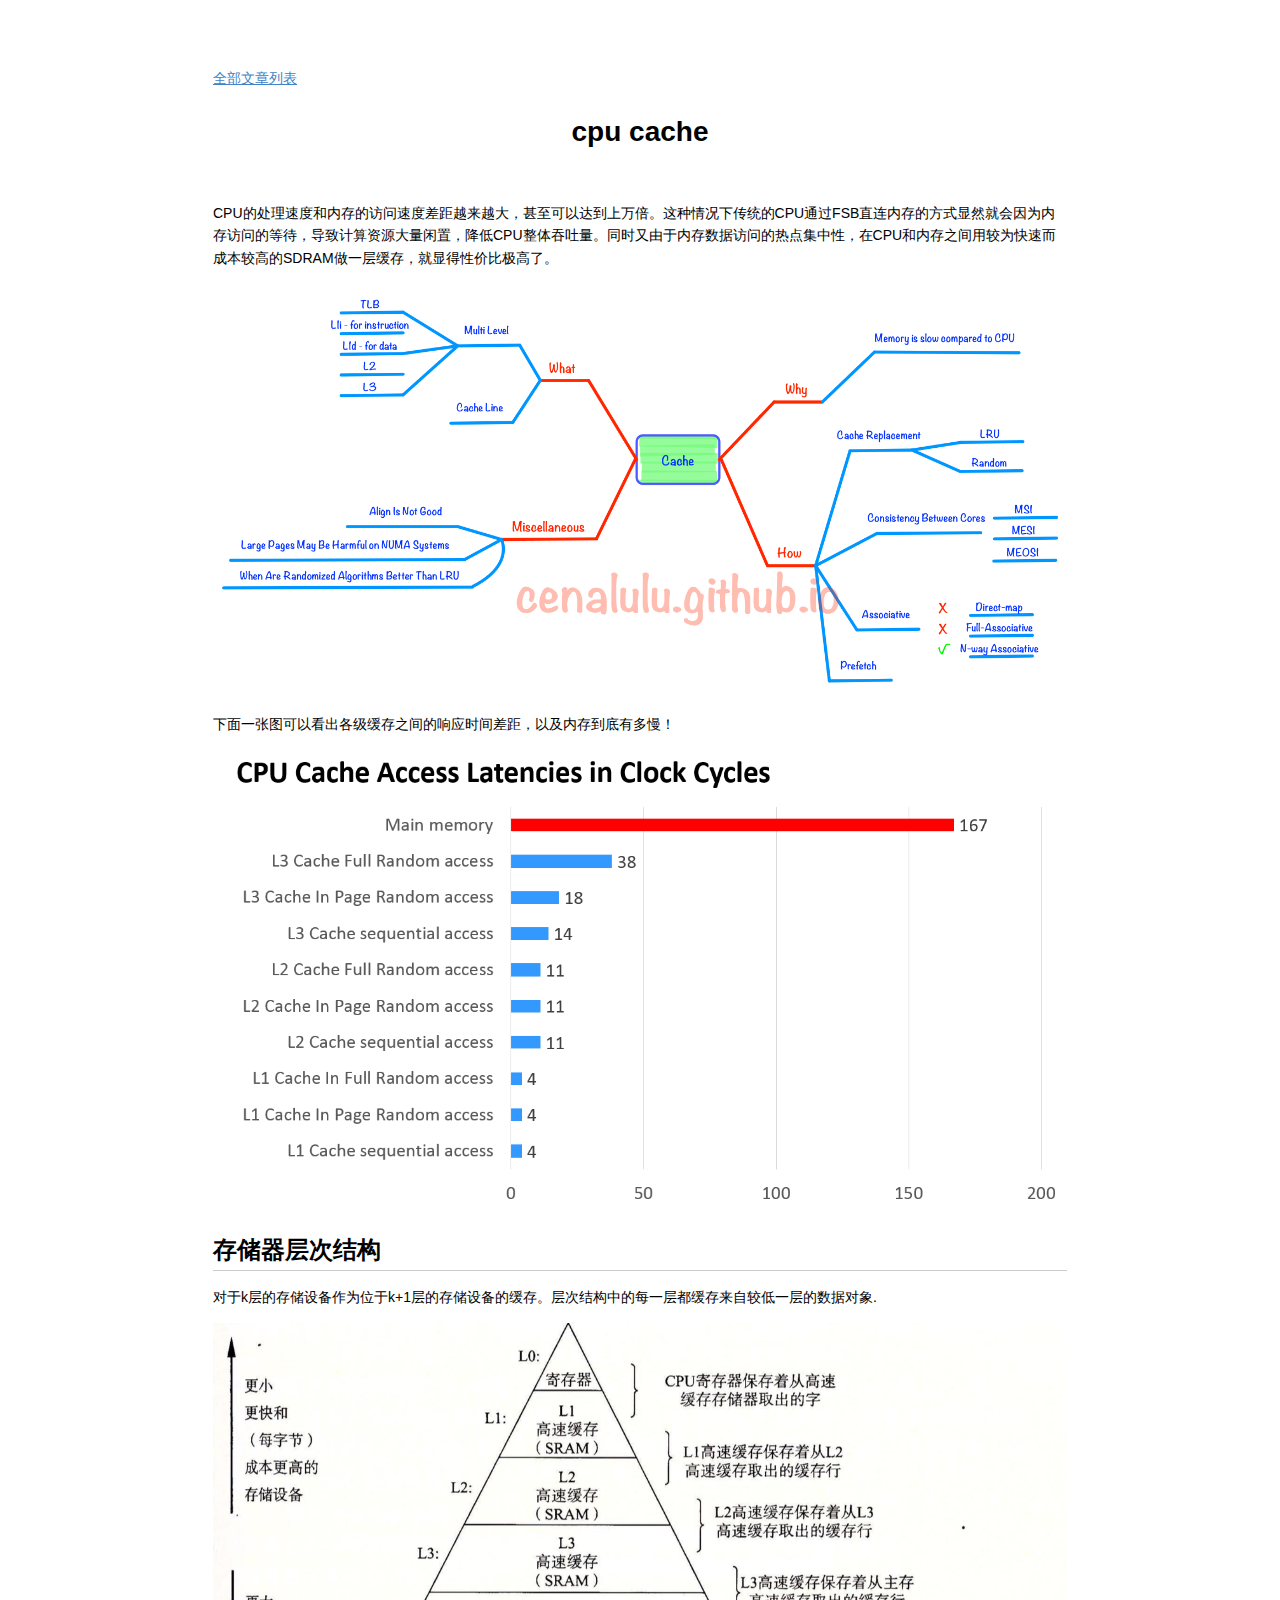
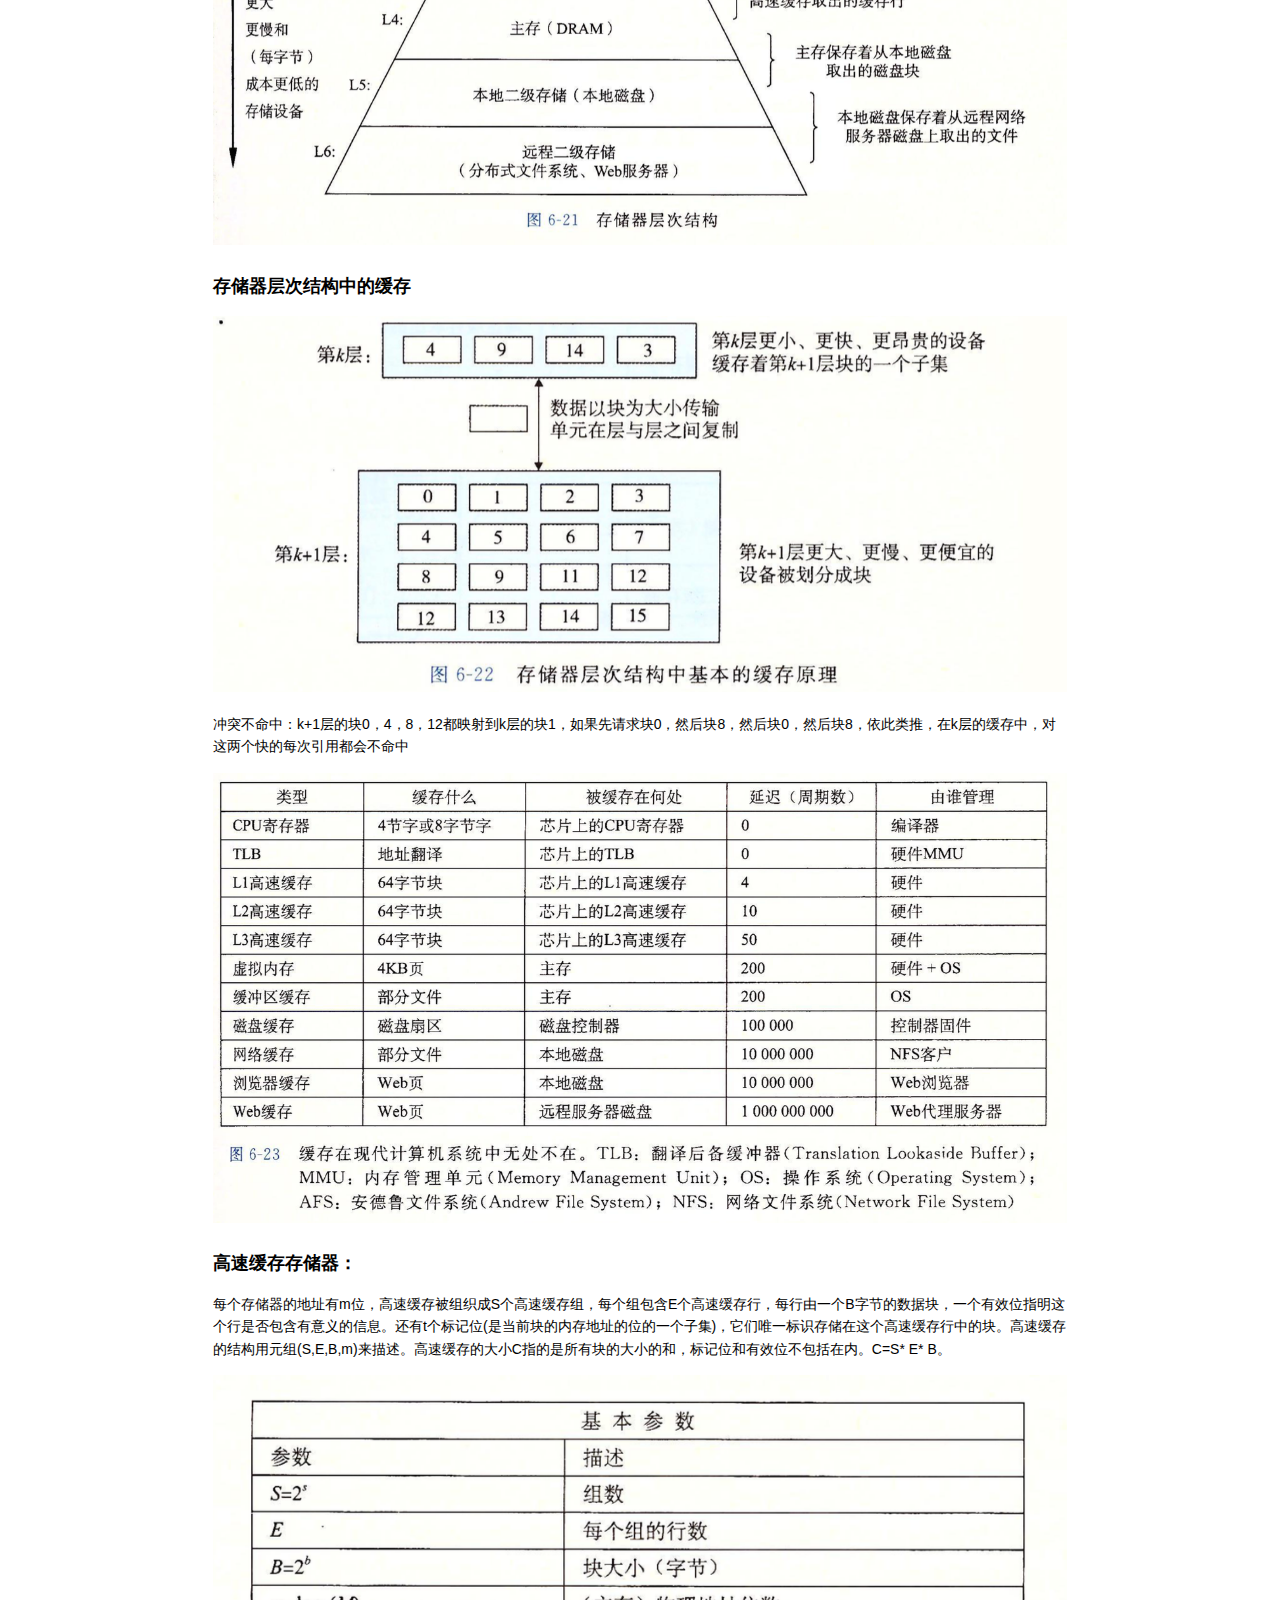
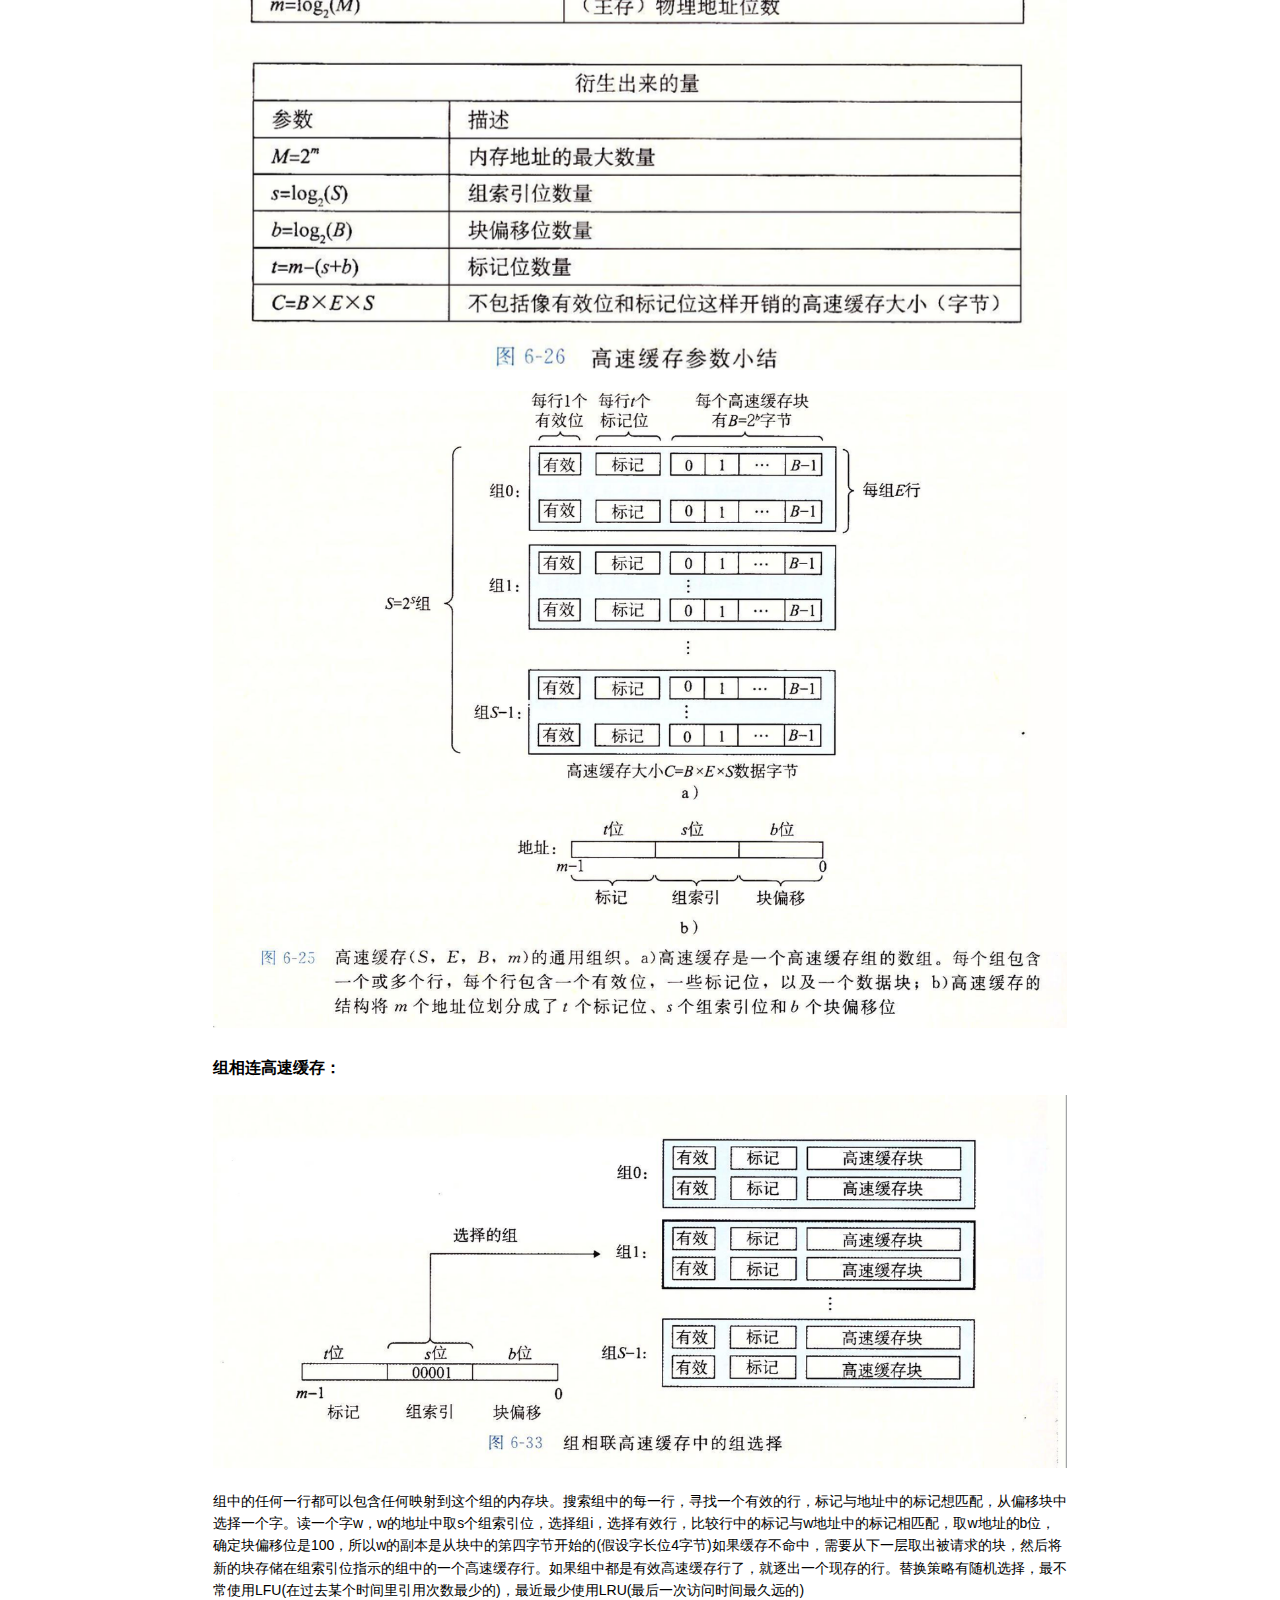
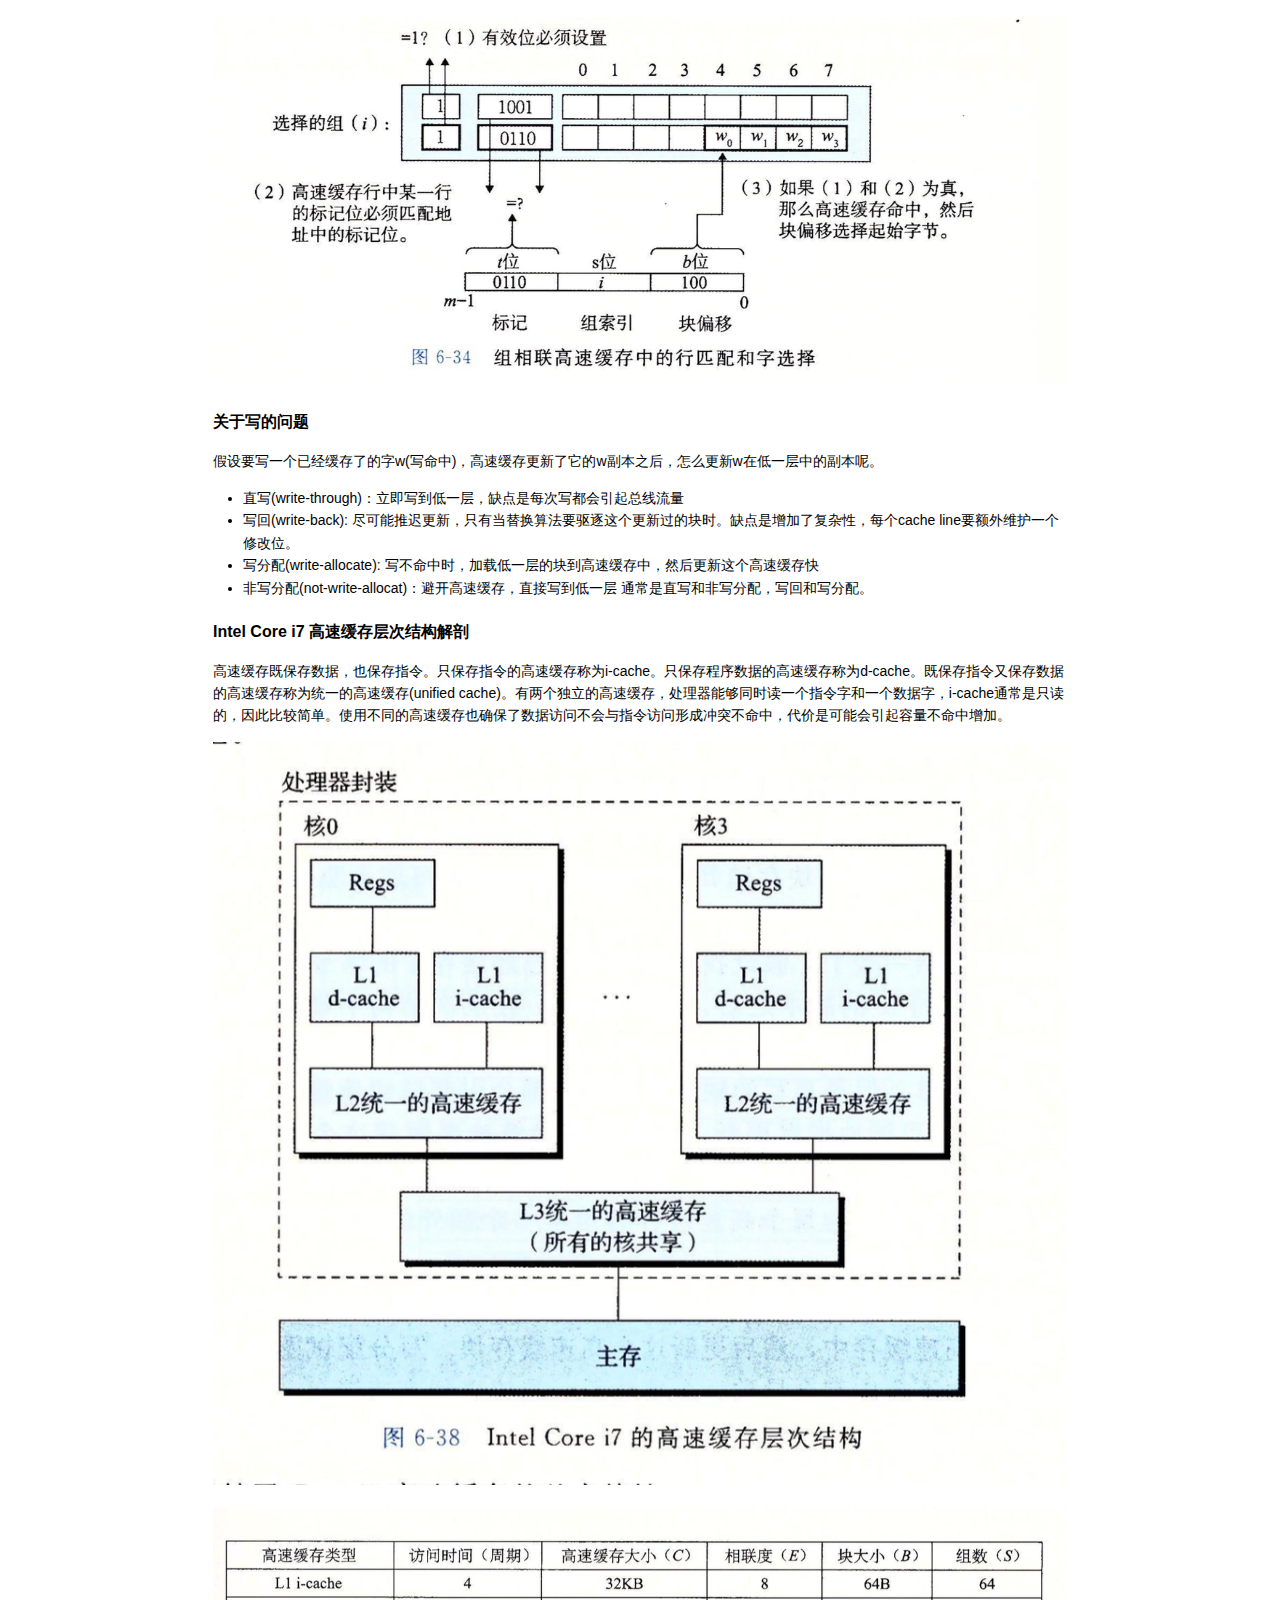
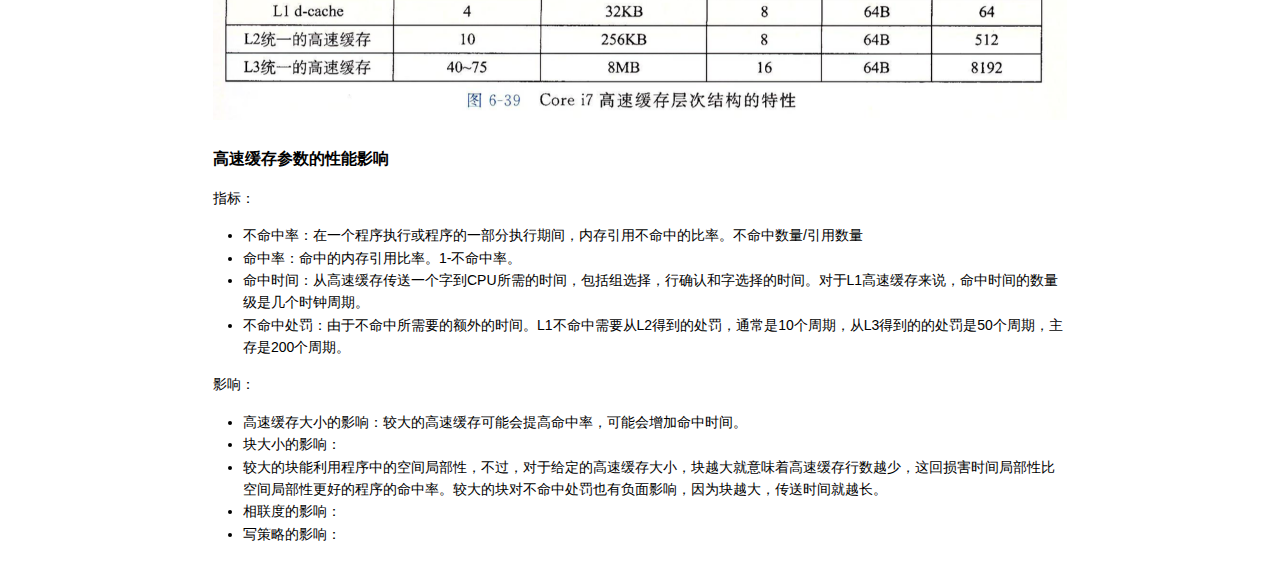
<file: article/cpu cache.html>
<!DOCTYPE html>
<html>

<head>

<meta charset="utf-8">
<meta name="viewport" content="width=device-width, initial-scale=1.0, user-scalable=yes">
<title>cpu cache</title>


<style type="text/css">
body {
  font-family: Helvetica, arial, sans-serif;
  font-size: 14px;
  line-height: 1.6;
  padding-top: 10px;
  padding-bottom: 10px;
  background-color: white;
  padding: 30px; }

body > *:first-child {
  margin-top: 0 !important; }
body > *:last-child {
  margin-bottom: 0 !important; }

a {
  color: #4183C4; }
a.absent {
  color: #cc0000; }
a.anchor {
  display: block;
  padding-left: 30px;
  margin-left: -30px;
  cursor: pointer;
  position: absolute;
  top: 0;
  left: 0;
  bottom: 0; }

h1, h2, h3, h4, h5, h6 {
  margin: 20px 0 10px;
  padding: 0;
  font-weight: bold;
  -webkit-font-smoothing: antialiased;
  cursor: text;
  position: relative; }

h1:hover a.anchor, h2:hover a.anchor, h3:hover a.anchor, h4:hover a.anchor, h5:hover a.anchor, h6:hover a.anchor {
  background: url([data-uri]) no-repeat 10px center;
  text-decoration: none; }

h1 tt, h1 code {
  font-size: inherit; }

h2 tt, h2 code {
  font-size: inherit; }

h3 tt, h3 code {
  font-size: inherit; }

h4 tt, h4 code {
  font-size: inherit; }

h5 tt, h5 code {
  font-size: inherit; }

h6 tt, h6 code {
  font-size: inherit; }

h1 {
  font-size: 28px;
  color: black; }

h2 {
  font-size: 24px;
  border-bottom: 1px solid #cccccc;
  color: black; }

h3 {
  font-size: 18px; }

h4 {
  font-size: 16px; }

h5 {
  font-size: 14px; }

h6 {
  color: #777777;
  font-size: 14px; }

p, blockquote, ul, ol, dl, li, table, pre {
  margin: 15px 0; }

hr {
  background: transparent url([data-uri]) repeat-x 0 0;
  border: 0 none;
  color: #cccccc;
  height: 4px;
  padding: 0;
}

body > h2:first-child {
  margin-top: 0;
  padding-top: 0; }
body > h1:first-child {
  margin-top: 0;
  padding-top: 0; }
  body > h1:first-child + h2 {
    margin-top: 0;
    padding-top: 0; }
body > h3:first-child, body > h4:first-child, body > h5:first-child, body > h6:first-child {
  margin-top: 0;
  padding-top: 0; }

a:first-child h1, a:first-child h2, a:first-child h3, a:first-child h4, a:first-child h5, a:first-child h6 {
  margin-top: 0;
  padding-top: 0; }

h1 p, h2 p, h3 p, h4 p, h5 p, h6 p {
  margin-top: 0; }

li p.first {
  display: inline-block; }
li {
  margin: 0; }
ul, ol {
  padding-left: 30px; }

ul :first-child, ol :first-child {
  margin-top: 0; }

dl {
  padding: 0; }
  dl dt {
    font-size: 14px;
    font-weight: bold;
    font-style: italic;
    padding: 0;
    margin: 15px 0 5px; }
    dl dt:first-child {
      padding: 0; }
    dl dt > :first-child {
      margin-top: 0; }
    dl dt > :last-child {
      margin-bottom: 0; }
  dl dd {
    margin: 0 0 15px;
    padding: 0 15px; }
    dl dd > :first-child {
      margin-top: 0; }
    dl dd > :last-child {
      margin-bottom: 0; }

blockquote {
  border-left: 4px solid #dddddd;
  padding: 0 15px;
  color: #777777; }
  blockquote > :first-child {
    margin-top: 0; }
  blockquote > :last-child {
    margin-bottom: 0; }

table {
  padding: 0;border-collapse: collapse; }
  table tr {
    border-top: 1px solid #cccccc;
    background-color: white;
    margin: 0;
    padding: 0; }
    table tr:nth-child(2n) {
      background-color: #f8f8f8; }
    table tr th {
      font-weight: bold;
      border: 1px solid #cccccc;
      margin: 0;
      padding: 6px 13px; }
    table tr td {
      border: 1px solid #cccccc;
      margin: 0;
      padding: 6px 13px; }
    table tr th :first-child, table tr td :first-child {
      margin-top: 0; }
    table tr th :last-child, table tr td :last-child {
      margin-bottom: 0; }

img {
  max-width: 100%; }

span.frame {
  display: block;
  overflow: hidden; }
  span.frame > span {
    border: 1px solid #dddddd;
    display: block;
    float: left;
    overflow: hidden;
    margin: 13px 0 0;
    padding: 7px;
    width: auto; }
  span.frame span img {
    display: block;
    float: left; }
  span.frame span span {
    clear: both;
    color: #333333;
    display: block;
    padding: 5px 0 0; }
span.align-center {
  display: block;
  overflow: hidden;
  clear: both; }
  span.align-center > span {
    display: block;
    overflow: hidden;
    margin: 13px auto 0;
    text-align: center; }
  span.align-center span img {
    margin: 0 auto;
    text-align: center; }
span.align-right {
  display: block;
  overflow: hidden;
  clear: both; }
  span.align-right > span {
    display: block;
    overflow: hidden;
    margin: 13px 0 0;
    text-align: right; }
  span.align-right span img {
    margin: 0;
    text-align: right; }
span.float-left {
  display: block;
  margin-right: 13px;
  overflow: hidden;
  float: left; }
  span.float-left span {
    margin: 13px 0 0; }
span.float-right {
  display: block;
  margin-left: 13px;
  overflow: hidden;
  float: right; }
  span.float-right > span {
    display: block;
    overflow: hidden;
    margin: 13px auto 0;
    text-align: right; }

code, tt {
  margin: 0 2px;
  padding: 0 5px;
  white-space: nowrap;
  border: 1px solid #eaeaea;
  background-color: #f8f8f8;
  border-radius: 3px; }

pre code {
  margin: 0;
  padding: 0;
  white-space: pre;
  border: none;
  background: transparent; }

.highlight pre {
  background-color: #f8f8f8;
  border: 1px solid #cccccc;
  font-size: 13px;
  line-height: 19px;
  overflow: auto;
  padding: 6px 10px;
  border-radius: 3px; }

pre {
  background-color: #f8f8f8;
  border: 1px solid #cccccc;
  font-size: 13px;
  line-height: 19px;
  overflow: auto;
  padding: 6px 10px;
  border-radius: 3px; }
  pre code, pre tt {
    background-color: transparent;
    border: none; }

sup {
    font-size: 0.83em;
    vertical-align: super;
    line-height: 0;
}

kbd {
  display: inline-block;
  padding: 3px 5px;
  font-size: 11px;
  line-height: 10px;
  color: #555;
  vertical-align: middle;
  background-color: #fcfcfc;
  border: solid 1px #ccc;
  border-bottom-color: #bbb;
  border-radius: 3px;
  box-shadow: inset 0 -1px 0 #bbb
}

* {
	-webkit-print-color-adjust: exact;
}
@media screen and (min-width: 914px) {
    body {
        width: 854px;
        margin:0 auto;
    }
}
@media print {
	table, pre {
		page-break-inside: avoid;
	}
	pre {
		word-wrap: break-word;
	}
}
</style>


</head>

<body>
<br/>
<p><a href="https://saihide.github.io/" rel="nofollow">全部文章列表</a></p>
<h1 align="center" id="toc_0">cpu cache</h1>
<br/>
<p>CPU的处理速度和内存的访问速度差距越来越大，甚至可以达到上万倍。这种情况下传统的CPU通过FSB直连内存的方式显然就会因为内存访问的等待，导致计算资源大量闲置，降低CPU整体吞吐量。同时又由于内存数据访问的热点集中性，在CPU和内存之间用较为快速而成本较高的SDRAM做一层缓存，就显得性价比极高了。</p>

<p><img src="https://saihide.github.io/image/4AA9AFAD-FDC4-4DB3-8F82-60BD0B6F0D0B.png" alt=""></p>

<p>下面一张图可以看出各级缓存之间的响应时间差距，以及内存到底有多慢！</p>

<p><img src="https://saihide.github.io/image/C5C18845-173C-43CB-9466-8C1A7600CABE.png" alt=""></p>

<h2 id="toc_1">存储器层次结构</h2>

<p>对于k层的存储设备作为位于k+1层的存储设备的缓存。层次结构中的每一层都缓存来自较低一层的数据对象.</p>

<p><img src="https://saihide.github.io/image/6B173878-C7E1-41E2-9205-3C0A23BBD7CE.png" alt=""></p>

<h3 id="toc_2">存储器层次结构中的缓存</h3>

<p><img src="https://saihide.github.io/image/D8D75F7E-6233-46EB-B0C7-E998FC678D63.png" alt=""></p>

<p>冲突不命中：k+1层的块0，4，8，12都映射到k层的块1，如果先请求块0，然后块8，然后块0，然后块8，依此类推，在k层的缓存中，对这两个快的每次引用都会不命中</p>

<p><img src="https://saihide.github.io/image/AF956FEB-C585-4AF7-9985-A22BDDB8B922.png" alt=""></p>

<h3 id="toc_3">高速缓存存储器：</h3>

<p>每个存储器的地址有m位，高速缓存被组织成S个高速缓存组，每个组包含E个高速缓存行，每行由一个B字节的数据块，一个有效位指明这个行是否包含有意义的信息。还有t个标记位(是当前块的内存地址的位的一个子集)，它们唯一标识存储在这个高速缓存行中的块。高速缓存的结构用元组(S,E,B,m)来描述。高速缓存的大小C指的是所有块的大小的和，标记位和有效位不包括在内。C=S* E* B。</p>

<p><img src="https://saihide.github.io/image/C9BD4D68-A52D-41CD-BEB2-C410B4E8CB6E.png" alt=""></p>

<p><img src="https://saihide.github.io/image/6D0F4939-0A05-447C-BBE0-D0773AF93834.png" alt=""></p>

<h4 id="toc_4">组相连高速缓存：</h4>

<p><img src="https://saihide.github.io/image/9A0F42D7-A7AD-4057-A536-553B7335C862.png" alt=""></p>

<p>组中的任何一行都可以包含任何映射到这个组的内存块。搜索组中的每一行，寻找一个有效的行，标记与地址中的标记想匹配，从偏移块中选择一个字。读一个字w，w的地址中取s个组索引位，选择组i，选择有效行，比较行中的标记与w地址中的标记相匹配，取w地址的b位，确定块偏移位是100，所以w的副本是从块中的第四字节开始的(假设字长位4字节)如果缓存不命中，需要从下一层取出被请求的块，然后将新的块存储在组索引位指示的组中的一个高速缓存行。如果组中都是有效高速缓存行了，就逐出一个现存的行。替换策略有随机选择，最不常使用LFU(在过去某个时间里引用次数最少的)，最近最少使用LRU(最后一次访问时间最久远的)</p>

<p><img src="https://saihide.github.io/image/D9C5F3D6-17C9-4855-BAEF-21A5A4EF35B2.png" alt=""></p>

<h4 id="toc_5">关于写的问题</h4>

<p>假设要写一个已经缓存了的字w(写命中)，高速缓存更新了它的w副本之后，怎么更新w在低一层中的副本呢。</p>

<ul>
<li>直写(write-through)：立即写到低一层，缺点是每次写都会引起总线流量</li>
<li>写回(write-back): 尽可能推迟更新，只有当替换算法要驱逐这个更新过的块时。缺点是增加了复杂性，每个cache line要额外维护一个修改位。</li>
<li>写分配(write-allocate): 写不命中时，加载低一层的块到高速缓存中，然后更新这个高速缓存快</li>
<li>非写分配(not-write-allocat)：避开高速缓存，直接写到低一层
通常是直写和非写分配，写回和写分配。</li>
</ul>

<h4 id="toc_6">Intel Core i7 高速缓存层次结构解剖</h4>

<p>高速缓存既保存数据，也保存指令。只保存指令的高速缓存称为i-cache。只保存程序数据的高速缓存称为d-cache。既保存指令又保存数据的高速缓存称为统一的高速缓存(unified cache)。有两个独立的高速缓存，处理器能够同时读一个指令字和一个数据字，i-cache通常是只读的，因此比较简单。使用不同的高速缓存也确保了数据访问不会与指令访问形成冲突不命中，代价是可能会引起容量不命中增加。</p>

<p><img src="https://saihide.github.io/image/74070C6C-2E3E-45AA-9145-C64348B845E9.png" alt=""></p>

<p><img src="https://saihide.github.io/image/BF1F8704-A36A-4A72-8F3D-7CEBB7E69DB0.png" alt=""></p>

<h4 id="toc_7">高速缓存参数的性能影响</h4>

<p>指标：</p>

<ul>
<li>不命中率：在一个程序执行或程序的一部分执行期间，内存引用不命中的比率。不命中数量/引用数量</li>
<li>命中率：命中的内存引用比率。1-不命中率。</li>
<li>命中时间：从高速缓存传送一个字到CPU所需的时间，包括组选择，行确认和字选择的时间。对于L1高速缓存来说，命中时间的数量级是几个时钟周期。</li>
<li>不命中处罚：由于不命中所需要的额外的时间。L1不命中需要从L2得到的处罚，通常是10个周期，从L3得到的的处罚是50个周期，主存是200个周期。</li>
</ul>

<p>影响：</p>

<ul>
<li>高速缓存大小的影响：较大的高速缓存可能会提高命中率，可能会增加命中时间。</li>
<li>块大小的影响：</li>
<li>较大的块能利用程序中的空间局部性，不过，对于给定的高速缓存大小，块越大就意味着高速缓存行数越少，这回损害时间局部性比空间局部性更好的程序的命中率。较大的块对不命中处罚也有负面影响，因为块越大，传送时间就越长。</li>
<li>相联度的影响：</li>
<li>写策略的影响：</li>
</ul>




</body>

</html>
</file>
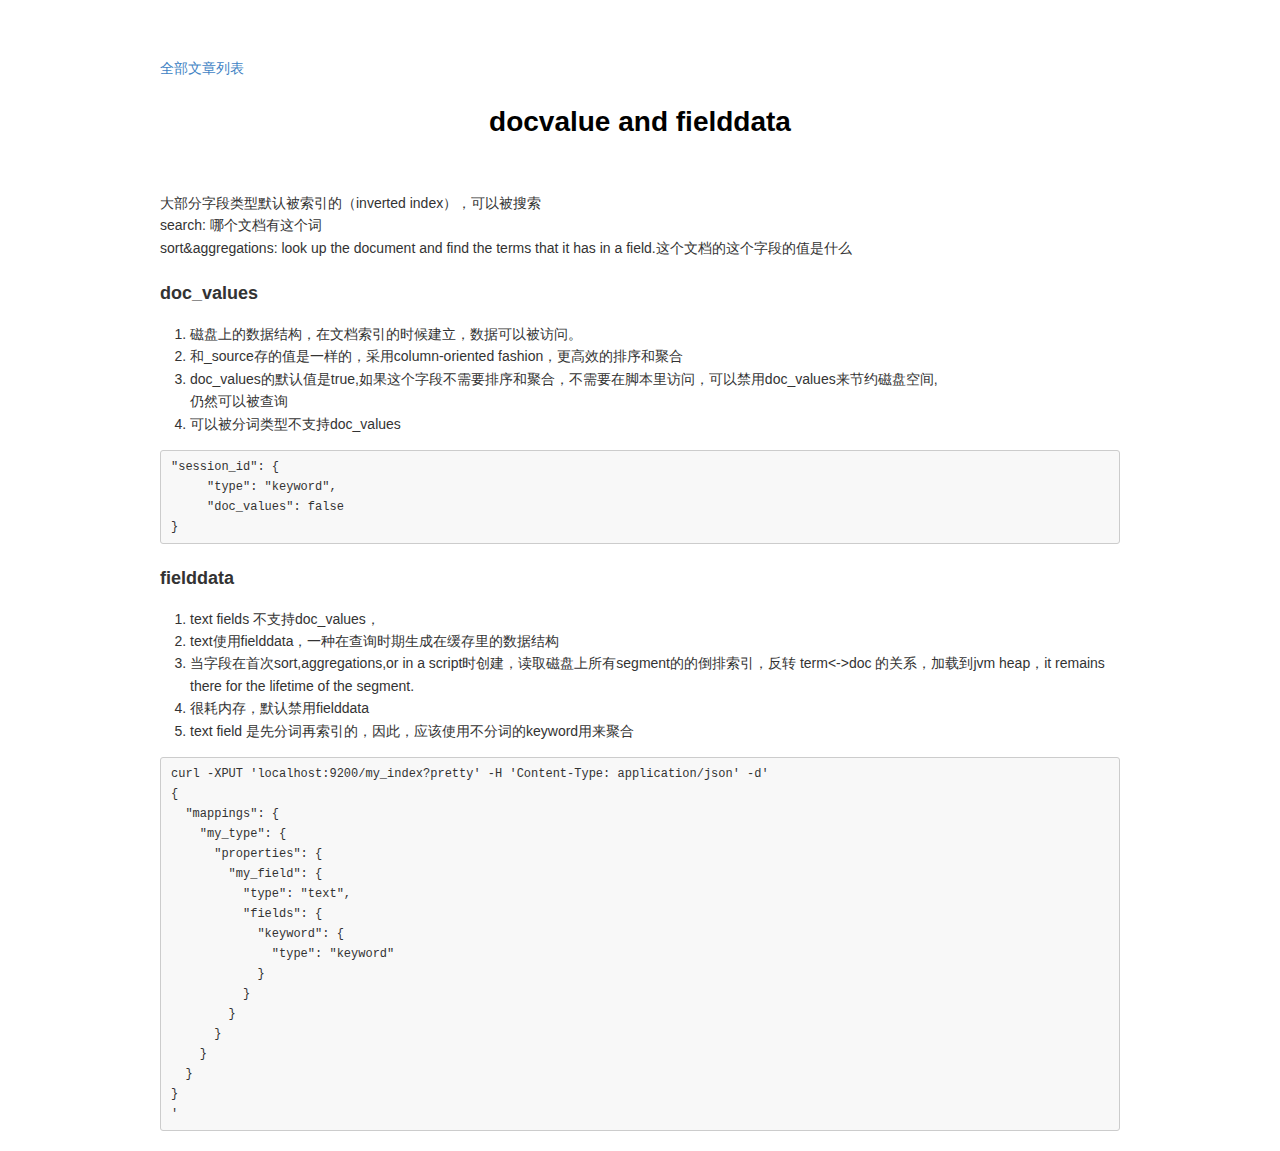
<file: article/docvalueandfielddata.html>
<!DOCTYPE html>
<html>
<head>
<title>docvalueandfielddata</title>
<meta http-equiv="Content-Type" content="text/html; charset=utf-8" />
<style type="text/css">
/* GitHub stylesheet for MarkdownPad (http://markdownpad.com) */
/* Author: Nicolas Hery - http://nicolashery.com */
/* Version: b13fe65ca28d2e568c6ed5d7f06581183df8f2ff */
/* Source: https://github.com/nicolahery/markdownpad-github */

/* RESET
=============================================================================*/

html, body, div, span, applet, object, iframe, h1, h2, h3, h4, h5, h6, p, blockquote, pre, a, abbr, acronym, address, big, cite, code, del, dfn, em, img, ins, kbd, q, s, samp, small, strike, strong, sub, sup, tt, var, b, u, i, center, dl, dt, dd, ol, ul, li, fieldset, form, label, legend, table, caption, tbody, tfoot, thead, tr, th, td, article, aside, canvas, details, embed, figure, figcaption, footer, header, hgroup, menu, nav, output, ruby, section, summary, time, mark, audio, video {
  margin: 0;
  padding: 0;
  border: 0;
}

/* BODY
=============================================================================*/

body {
  font-family: Helvetica, arial, freesans, clean, sans-serif;
  font-size: 14px;
  line-height: 1.6;
  color: #333;
  background-color: #fff;
  padding: 20px;
  max-width: 960px;
  margin: 0 auto;
}

body>*:first-child {
  margin-top: 0 !important;
}

body>*:last-child {
  margin-bottom: 0 !important;
}

/* BLOCKS
=============================================================================*/

p, blockquote, ul, ol, dl, table, pre {
  margin: 15px 0;
}

/* HEADERS
=============================================================================*/

h1, h2, h3, h4, h5, h6 {
  margin: 20px 0 10px;
  padding: 0;
  font-weight: bold;
  -webkit-font-smoothing: antialiased;
}

h1 tt, h1 code, h2 tt, h2 code, h3 tt, h3 code, h4 tt, h4 code, h5 tt, h5 code, h6 tt, h6 code {
  font-size: inherit;
}

h1 {
  font-size: 28px;
  color: #000;
}

h2 {
  font-size: 24px;
  border-bottom: 1px solid #ccc;
  color: #000;
}

h3 {
  font-size: 18px;
}

h4 {
  font-size: 16px;
}

h5 {
  font-size: 14px;
}

h6 {
  color: #777;
  font-size: 14px;
}

body>h2:first-child, body>h1:first-child, body>h1:first-child+h2, body>h3:first-child, body>h4:first-child, body>h5:first-child, body>h6:first-child {
  margin-top: 0;
  padding-top: 0;
}

a:first-child h1, a:first-child h2, a:first-child h3, a:first-child h4, a:first-child h5, a:first-child h6 {
  margin-top: 0;
  padding-top: 0;
}

h1+p, h2+p, h3+p, h4+p, h5+p, h6+p {
  margin-top: 10px;
}

/* LINKS
=============================================================================*/

a {
  color: #4183C4;
  text-decoration: none;
}

a:hover {
  text-decoration: underline;
}

/* LISTS
=============================================================================*/

ul, ol {
  padding-left: 30px;
}

ul li > :first-child, 
ol li > :first-child, 
ul li ul:first-of-type, 
ol li ol:first-of-type, 
ul li ol:first-of-type, 
ol li ul:first-of-type {
  margin-top: 0px;
}

ul ul, ul ol, ol ol, ol ul {
  margin-bottom: 0;
}

dl {
  padding: 0;
}

dl dt {
  font-size: 14px;
  font-weight: bold;
  font-style: italic;
  padding: 0;
  margin: 15px 0 5px;
}

dl dt:first-child {
  padding: 0;
}

dl dt>:first-child {
  margin-top: 0px;
}

dl dt>:last-child {
  margin-bottom: 0px;
}

dl dd {
  margin: 0 0 15px;
  padding: 0 15px;
}

dl dd>:first-child {
  margin-top: 0px;
}

dl dd>:last-child {
  margin-bottom: 0px;
}

/* CODE
=============================================================================*/

pre, code, tt {
  font-size: 12px;
  font-family: Consolas, "Liberation Mono", Courier, monospace;
}

code, tt {
  margin: 0 0px;
  padding: 0px 0px;
  white-space: nowrap;
  border: 1px solid #eaeaea;
  background-color: #f8f8f8;
  border-radius: 3px;
}

pre>code {
  margin: 0;
  padding: 0;
  white-space: pre;
  border: none;
  background: transparent;
}

pre {
  background-color: #f8f8f8;
  border: 1px solid #ccc;
  font-size: 13px;
  line-height: 19px;
  overflow: auto;
  padding: 6px 10px;
  border-radius: 3px;
}

pre code, pre tt {
  background-color: transparent;
  border: none;
}

kbd {
    -moz-border-bottom-colors: none;
    -moz-border-left-colors: none;
    -moz-border-right-colors: none;
    -moz-border-top-colors: none;
    background-color: #DDDDDD;
    background-image: linear-gradient(#F1F1F1, #DDDDDD);
    background-repeat: repeat-x;
    border-color: #DDDDDD #CCCCCC #CCCCCC #DDDDDD;
    border-image: none;
    border-radius: 2px 2px 2px 2px;
    border-style: solid;
    border-width: 1px;
    font-family: "Helvetica Neue",Helvetica,Arial,sans-serif;
    line-height: 10px;
    padding: 1px 4px;
}

/* QUOTES
=============================================================================*/

blockquote {
  border-left: 4px solid #DDD;
  padding: 0 15px;
  color: #777;
}

blockquote>:first-child {
  margin-top: 0px;
}

blockquote>:last-child {
  margin-bottom: 0px;
}

/* HORIZONTAL RULES
=============================================================================*/

hr {
  clear: both;
  margin: 15px 0;
  height: 0px;
  overflow: hidden;
  border: none;
  background: transparent;
  border-bottom: 4px solid #ddd;
  padding: 0;
}

/* TABLES
=============================================================================*/

table th {
  font-weight: bold;
}

table th, table td {
  border: 1px solid #ccc;
  padding: 6px 13px;
}

table tr {
  border-top: 1px solid #ccc;
  background-color: #fff;
}

table tr:nth-child(2n) {
  background-color: #f8f8f8;
}

/* IMAGES
=============================================================================*/

img {
  max-width: 100%
}
</style>
<style type="text/css">
.highlight  { background: #ffffff; }
.highlight .c { color: #999988; font-style: italic } /* Comment */
.highlight .err { color: #a61717; background-color: #e3d2d2 } /* Error */
.highlight .k { font-weight: bold } /* Keyword */
.highlight .o { font-weight: bold } /* Operator */
.highlight .cm { color: #999988; font-style: italic } /* Comment.Multiline */
.highlight .cp { color: #999999; font-weight: bold } /* Comment.Preproc */
.highlight .c1 { color: #999988; font-style: italic } /* Comment.Single */
.highlight .cs { color: #999999; font-weight: bold; font-style: italic } /* Comment.Special */
.highlight .gd { color: #000000; background-color: #ffdddd } /* Generic.Deleted */
.highlight .gd .x { color: #000000; background-color: #ffaaaa } /* Generic.Deleted.Specific */
.highlight .ge { font-style: italic } /* Generic.Emph */
.highlight .gr { color: #aa0000 } /* Generic.Error */
.highlight .gh { color: #999999 } /* Generic.Heading */
.highlight .gi { color: #000000; background-color: #ddffdd } /* Generic.Inserted */
.highlight .gi .x { color: #000000; background-color: #aaffaa } /* Generic.Inserted.Specific */
.highlight .go { color: #888888 } /* Generic.Output */
.highlight .gp { color: #555555 } /* Generic.Prompt */
.highlight .gs { font-weight: bold } /* Generic.Strong */
.highlight .gu { color: #aaaaaa } /* Generic.Subheading */
.highlight .gt { color: #aa0000 } /* Generic.Traceback */
.highlight .kc { font-weight: bold } /* Keyword.Constant */
.highlight .kd { font-weight: bold } /* Keyword.Declaration */
.highlight .kp { font-weight: bold } /* Keyword.Pseudo */
.highlight .kr { font-weight: bold } /* Keyword.Reserved */
.highlight .kt { color: #445588; font-weight: bold } /* Keyword.Type */
.highlight .m { color: #009999 } /* Literal.Number */
.highlight .s { color: #d14 } /* Literal.String */
.highlight .na { color: #008080 } /* Name.Attribute */
.highlight .nb { color: #0086B3 } /* Name.Builtin */
.highlight .nc { color: #445588; font-weight: bold } /* Name.Class */
.highlight .no { color: #008080 } /* Name.Constant */
.highlight .ni { color: #800080 } /* Name.Entity */
.highlight .ne { color: #990000; font-weight: bold } /* Name.Exception */
.highlight .nf { color: #990000; font-weight: bold } /* Name.Function */
.highlight .nn { color: #555555 } /* Name.Namespace */
.highlight .nt { color: #000080 } /* Name.Tag */
.highlight .nv { color: #008080 } /* Name.Variable */
.highlight .ow { font-weight: bold } /* Operator.Word */
.highlight .w { color: #bbbbbb } /* Text.Whitespace */
.highlight .mf { color: #009999 } /* Literal.Number.Float */
.highlight .mh { color: #009999 } /* Literal.Number.Hex */
.highlight .mi { color: #009999 } /* Literal.Number.Integer */
.highlight .mo { color: #009999 } /* Literal.Number.Oct */
.highlight .sb { color: #d14 } /* Literal.String.Backtick */
.highlight .sc { color: #d14 } /* Literal.String.Char */
.highlight .sd { color: #d14 } /* Literal.String.Doc */
.highlight .s2 { color: #d14 } /* Literal.String.Double */
.highlight .se { color: #d14 } /* Literal.String.Escape */
.highlight .sh { color: #d14 } /* Literal.String.Heredoc */
.highlight .si { color: #d14 } /* Literal.String.Interpol */
.highlight .sx { color: #d14 } /* Literal.String.Other */
.highlight .sr { color: #009926 } /* Literal.String.Regex */
.highlight .s1 { color: #d14 } /* Literal.String.Single */
.highlight .ss { color: #990073 } /* Literal.String.Symbol */
.highlight .bp { color: #999999 } /* Name.Builtin.Pseudo */
.highlight .vc { color: #008080 } /* Name.Variable.Class */
.highlight .vg { color: #008080 } /* Name.Variable.Global */
.highlight .vi { color: #008080 } /* Name.Variable.Instance */
.highlight .il { color: #009999 } /* Literal.Number.Integer.Long */
.pl-c {
    color: #969896;
}

.pl-c1,.pl-mdh,.pl-mm,.pl-mp,.pl-mr,.pl-s1 .pl-v,.pl-s3,.pl-sc,.pl-sv {
    color: #0086b3;
}

.pl-e,.pl-en {
    color: #795da3;
}

.pl-s1 .pl-s2,.pl-smi,.pl-smp,.pl-stj,.pl-vo,.pl-vpf {
    color: #333;
}

.pl-ent {
    color: #63a35c;
}

.pl-k,.pl-s,.pl-st {
    color: #a71d5d;
}

.pl-pds,.pl-s1,.pl-s1 .pl-pse .pl-s2,.pl-sr,.pl-sr .pl-cce,.pl-sr .pl-sra,.pl-sr .pl-sre,.pl-src,.pl-v {
    color: #df5000;
}

.pl-id {
    color: #b52a1d;
}

.pl-ii {
    background-color: #b52a1d;
    color: #f8f8f8;
}

.pl-sr .pl-cce {
    color: #63a35c;
    font-weight: bold;
}

.pl-ml {
    color: #693a17;
}

.pl-mh,.pl-mh .pl-en,.pl-ms {
    color: #1d3e81;
    font-weight: bold;
}

.pl-mq {
    color: #008080;
}

.pl-mi {
    color: #333;
    font-style: italic;
}

.pl-mb {
    color: #333;
    font-weight: bold;
}

.pl-md,.pl-mdhf {
    background-color: #ffecec;
    color: #bd2c00;
}

.pl-mdht,.pl-mi1 {
    background-color: #eaffea;
    color: #55a532;
}

.pl-mdr {
    color: #795da3;
    font-weight: bold;
}

.pl-mo {
    color: #1d3e81;
}
.task-list {
padding-left:10px;
margin-bottom:0;
}

.task-list li {
    margin-left: 20px;
}

.task-list-item {
list-style-type:none;
padding-left:10px;
}

.task-list-item label {
font-weight:400;
}

.task-list-item.enabled label {
cursor:pointer;
}

.task-list-item+.task-list-item {
margin-top:3px;
}

.task-list-item-checkbox {
display:inline-block;
margin-left:-20px;
margin-right:3px;
vertical-align:1px;
}
</style>
</head>
<body>
<br/>
<p><a href="https://saihide.github.io/" rel="nofollow">全部文章列表</a></p>
<h1 align="center">docvalue and fielddata</h1>
<br/>
<p>大部分字段类型默认被索引的（inverted index），可以被搜索<br>
search: 哪个文档有这个词<br>
sort&amp;aggregations: look up the document and find the terms that it has in a field.这个文档的这个字段的值是什么</p>
<h3>doc_values</h3>
<ol>
<li>磁盘上的数据结构，在文档索引的时候建立，数据可以被访问。</li>
<li>和_source存的值是一样的，采用column-oriented fashion，更高效的排序和聚合</li>
<li>doc_values的默认值是true,如果这个字段不需要排序和聚合，不需要在脚本里访问，可以禁用doc_values来节约磁盘空间,<br>
仍然可以被查询</li>
<li>可以被分词类型不支持doc_values</li>
</ol>
<pre><code>"session_id": { 
     "type": "keyword",
     "doc_values": false
}
</code></pre>
<h3>fielddata</h3>
<ol>
<li>text fields 不支持doc_values，</li>
<li>text使用fielddata，一种在查询时期生成在缓存里的数据结构</li>
<li>当字段在首次sort,aggregations,or in a script时创建，读取磁盘上所有segment的的倒排索引，反转 term&lt;-&gt;doc 的关系，加载到jvm heap，it remains there for the lifetime of the segment.</li>
<li>很耗内存，默认禁用fielddata</li>
<li>text field 是先分词再索引的，因此，应该使用不分词的keyword用来聚合</li>
</ol>
<pre><code>curl -XPUT 'localhost:9200/my_index?pretty' -H 'Content-Type: application/json' -d'
{
  "mappings": {
    "my_type": {
      "properties": {
        "my_field": { 
          "type": "text",
          "fields": {
            "keyword": { 
              "type": "keyword"
            }
          }
        }
      }
    }
  }
}
'
</code></pre>
</body>
</html>
<!-- This document was created with MarkdownPad, the Markdown editor for Windows (http://markdownpad.com) -->
</file>
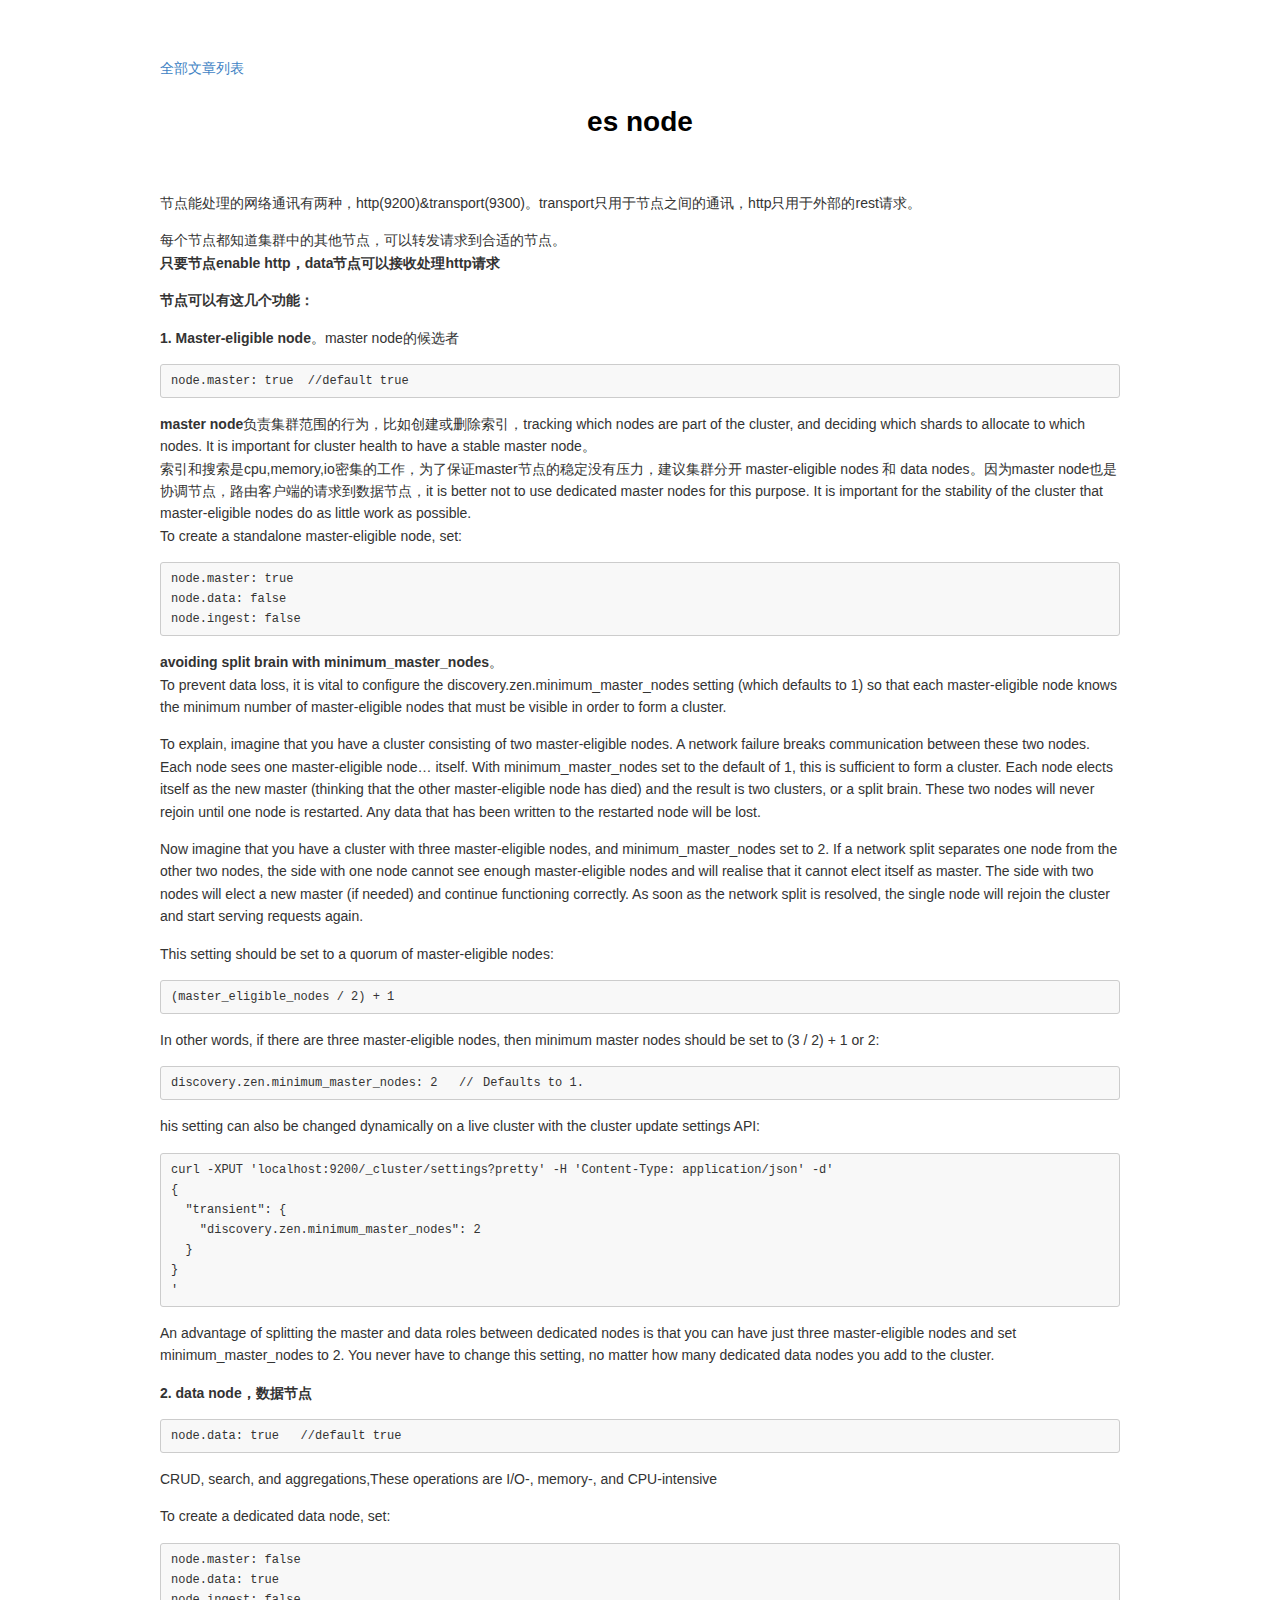
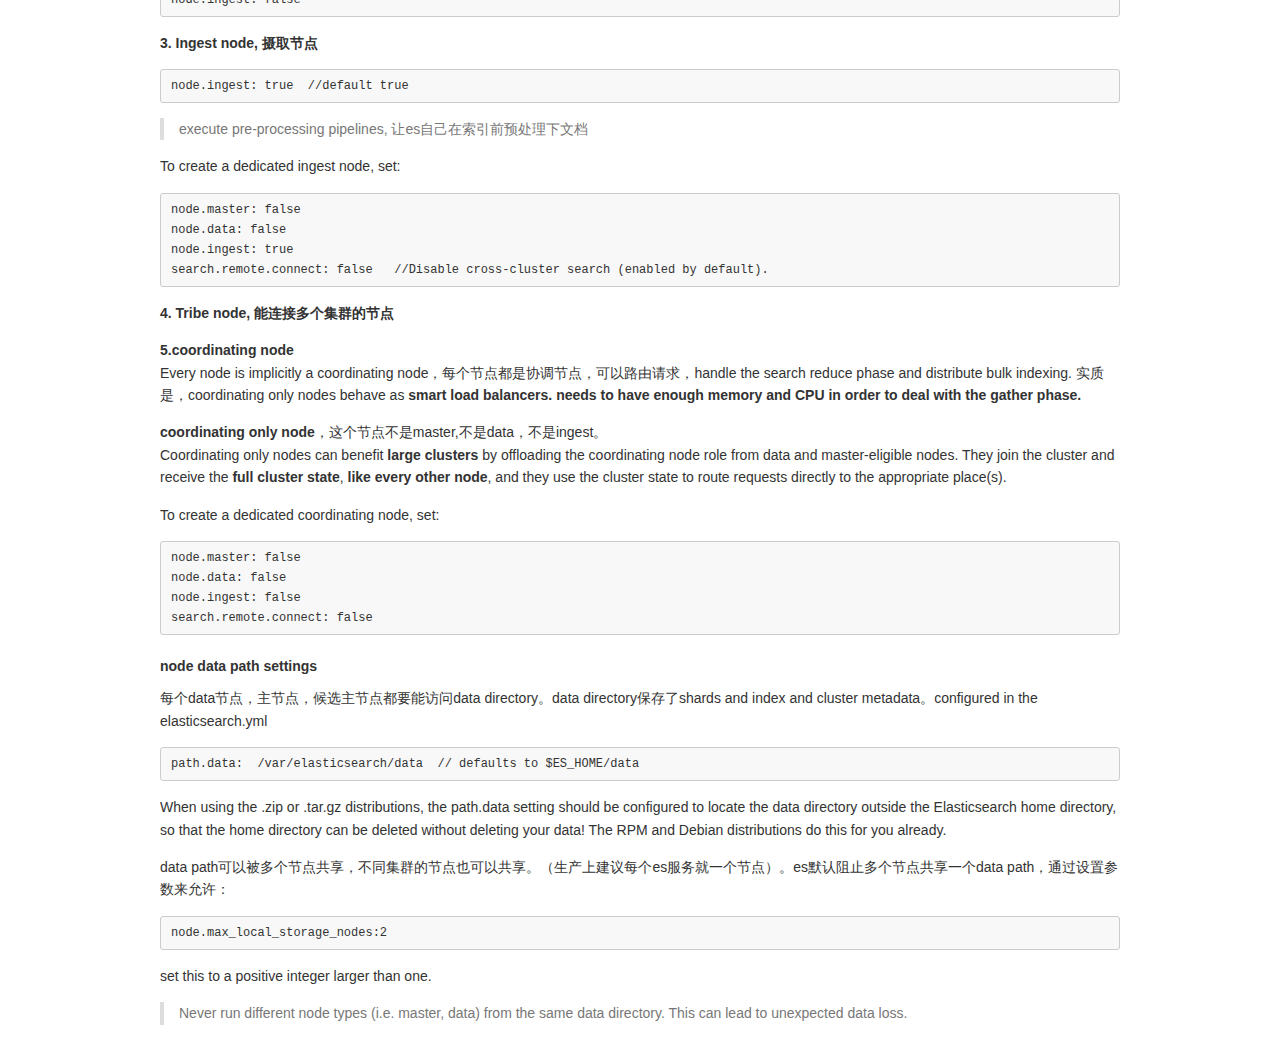
<file: article/es node.html>
<!DOCTYPE html>
<html>
<head>
<title>MarkdownPad Document</title>
<meta http-equiv="Content-Type" content="text/html; charset=utf-8" />
<style type="text/css">
/* GitHub stylesheet for MarkdownPad (http://markdownpad.com) */
/* Author: Nicolas Hery - http://nicolashery.com */
/* Version: b13fe65ca28d2e568c6ed5d7f06581183df8f2ff */
/* Source: https://github.com/nicolahery/markdownpad-github */

/* RESET
=============================================================================*/

html, body, div, span, applet, object, iframe, h1, h2, h3, h4, h5, h6, p, blockquote, pre, a, abbr, acronym, address, big, cite, code, del, dfn, em, img, ins, kbd, q, s, samp, small, strike, strong, sub, sup, tt, var, b, u, i, center, dl, dt, dd, ol, ul, li, fieldset, form, label, legend, table, caption, tbody, tfoot, thead, tr, th, td, article, aside, canvas, details, embed, figure, figcaption, footer, header, hgroup, menu, nav, output, ruby, section, summary, time, mark, audio, video {
  margin: 0;
  padding: 0;
  border: 0;
}

/* BODY
=============================================================================*/

body {
  font-family: Helvetica, arial, freesans, clean, sans-serif;
  font-size: 14px;
  line-height: 1.6;
  color: #333;
  background-color: #fff;
  padding: 20px;
  max-width: 960px;
  margin: 0 auto;
}

body>*:first-child {
  margin-top: 0 !important;
}

body>*:last-child {
  margin-bottom: 0 !important;
}

/* BLOCKS
=============================================================================*/

p, blockquote, ul, ol, dl, table, pre {
  margin: 15px 0;
}

/* HEADERS
=============================================================================*/

h1, h2, h3, h4, h5, h6 {
  margin: 20px 0 10px;
  padding: 0;
  font-weight: bold;
  -webkit-font-smoothing: antialiased;
}

h1 tt, h1 code, h2 tt, h2 code, h3 tt, h3 code, h4 tt, h4 code, h5 tt, h5 code, h6 tt, h6 code {
  font-size: inherit;
}

h1 {
  font-size: 28px;
  color: #000;
}

h2 {
  font-size: 24px;
  border-bottom: 1px solid #ccc;
  color: #000;
}

h3 {
  font-size: 18px;
}

h4 {
  font-size: 16px;
}

h5 {
  font-size: 14px;
}

h6 {
  color: #777;
  font-size: 14px;
}

body>h2:first-child, body>h1:first-child, body>h1:first-child+h2, body>h3:first-child, body>h4:first-child, body>h5:first-child, body>h6:first-child {
  margin-top: 0;
  padding-top: 0;
}

a:first-child h1, a:first-child h2, a:first-child h3, a:first-child h4, a:first-child h5, a:first-child h6 {
  margin-top: 0;
  padding-top: 0;
}

h1+p, h2+p, h3+p, h4+p, h5+p, h6+p {
  margin-top: 10px;
}

/* LINKS
=============================================================================*/

a {
  color: #4183C4;
  text-decoration: none;
}

a:hover {
  text-decoration: underline;
}

/* LISTS
=============================================================================*/

ul, ol {
  padding-left: 30px;
}

ul li > :first-child, 
ol li > :first-child, 
ul li ul:first-of-type, 
ol li ol:first-of-type, 
ul li ol:first-of-type, 
ol li ul:first-of-type {
  margin-top: 0px;
}

ul ul, ul ol, ol ol, ol ul {
  margin-bottom: 0;
}

dl {
  padding: 0;
}

dl dt {
  font-size: 14px;
  font-weight: bold;
  font-style: italic;
  padding: 0;
  margin: 15px 0 5px;
}

dl dt:first-child {
  padding: 0;
}

dl dt>:first-child {
  margin-top: 0px;
}

dl dt>:last-child {
  margin-bottom: 0px;
}

dl dd {
  margin: 0 0 15px;
  padding: 0 15px;
}

dl dd>:first-child {
  margin-top: 0px;
}

dl dd>:last-child {
  margin-bottom: 0px;
}

/* CODE
=============================================================================*/

pre, code, tt {
  font-size: 12px;
  font-family: Consolas, "Liberation Mono", Courier, monospace;
}

code, tt {
  margin: 0 0px;
  padding: 0px 0px;
  white-space: nowrap;
  border: 1px solid #eaeaea;
  background-color: #f8f8f8;
  border-radius: 3px;
}

pre>code {
  margin: 0;
  padding: 0;
  white-space: pre;
  border: none;
  background: transparent;
}

pre {
  background-color: #f8f8f8;
  border: 1px solid #ccc;
  font-size: 13px;
  line-height: 19px;
  overflow: auto;
  padding: 6px 10px;
  border-radius: 3px;
}

pre code, pre tt {
  background-color: transparent;
  border: none;
}

kbd {
    -moz-border-bottom-colors: none;
    -moz-border-left-colors: none;
    -moz-border-right-colors: none;
    -moz-border-top-colors: none;
    background-color: #DDDDDD;
    background-image: linear-gradient(#F1F1F1, #DDDDDD);
    background-repeat: repeat-x;
    border-color: #DDDDDD #CCCCCC #CCCCCC #DDDDDD;
    border-image: none;
    border-radius: 2px 2px 2px 2px;
    border-style: solid;
    border-width: 1px;
    font-family: "Helvetica Neue",Helvetica,Arial,sans-serif;
    line-height: 10px;
    padding: 1px 4px;
}

/* QUOTES
=============================================================================*/

blockquote {
  border-left: 4px solid #DDD;
  padding: 0 15px;
  color: #777;
}

blockquote>:first-child {
  margin-top: 0px;
}

blockquote>:last-child {
  margin-bottom: 0px;
}

/* HORIZONTAL RULES
=============================================================================*/

hr {
  clear: both;
  margin: 15px 0;
  height: 0px;
  overflow: hidden;
  border: none;
  background: transparent;
  border-bottom: 4px solid #ddd;
  padding: 0;
}

/* TABLES
=============================================================================*/

table th {
  font-weight: bold;
}

table th, table td {
  border: 1px solid #ccc;
  padding: 6px 13px;
}

table tr {
  border-top: 1px solid #ccc;
  background-color: #fff;
}

table tr:nth-child(2n) {
  background-color: #f8f8f8;
}

/* IMAGES
=============================================================================*/

img {
  max-width: 100%
}
</style>
<style type="text/css">
.highlight  { background: #ffffff; }
.highlight .c { color: #999988; font-style: italic } /* Comment */
.highlight .err { color: #a61717; background-color: #e3d2d2 } /* Error */
.highlight .k { font-weight: bold } /* Keyword */
.highlight .o { font-weight: bold } /* Operator */
.highlight .cm { color: #999988; font-style: italic } /* Comment.Multiline */
.highlight .cp { color: #999999; font-weight: bold } /* Comment.Preproc */
.highlight .c1 { color: #999988; font-style: italic } /* Comment.Single */
.highlight .cs { color: #999999; font-weight: bold; font-style: italic } /* Comment.Special */
.highlight .gd { color: #000000; background-color: #ffdddd } /* Generic.Deleted */
.highlight .gd .x { color: #000000; background-color: #ffaaaa } /* Generic.Deleted.Specific */
.highlight .ge { font-style: italic } /* Generic.Emph */
.highlight .gr { color: #aa0000 } /* Generic.Error */
.highlight .gh { color: #999999 } /* Generic.Heading */
.highlight .gi { color: #000000; background-color: #ddffdd } /* Generic.Inserted */
.highlight .gi .x { color: #000000; background-color: #aaffaa } /* Generic.Inserted.Specific */
.highlight .go { color: #888888 } /* Generic.Output */
.highlight .gp { color: #555555 } /* Generic.Prompt */
.highlight .gs { font-weight: bold } /* Generic.Strong */
.highlight .gu { color: #aaaaaa } /* Generic.Subheading */
.highlight .gt { color: #aa0000 } /* Generic.Traceback */
.highlight .kc { font-weight: bold } /* Keyword.Constant */
.highlight .kd { font-weight: bold } /* Keyword.Declaration */
.highlight .kp { font-weight: bold } /* Keyword.Pseudo */
.highlight .kr { font-weight: bold } /* Keyword.Reserved */
.highlight .kt { color: #445588; font-weight: bold } /* Keyword.Type */
.highlight .m { color: #009999 } /* Literal.Number */
.highlight .s { color: #d14 } /* Literal.String */
.highlight .na { color: #008080 } /* Name.Attribute */
.highlight .nb { color: #0086B3 } /* Name.Builtin */
.highlight .nc { color: #445588; font-weight: bold } /* Name.Class */
.highlight .no { color: #008080 } /* Name.Constant */
.highlight .ni { color: #800080 } /* Name.Entity */
.highlight .ne { color: #990000; font-weight: bold } /* Name.Exception */
.highlight .nf { color: #990000; font-weight: bold } /* Name.Function */
.highlight .nn { color: #555555 } /* Name.Namespace */
.highlight .nt { color: #000080 } /* Name.Tag */
.highlight .nv { color: #008080 } /* Name.Variable */
.highlight .ow { font-weight: bold } /* Operator.Word */
.highlight .w { color: #bbbbbb } /* Text.Whitespace */
.highlight .mf { color: #009999 } /* Literal.Number.Float */
.highlight .mh { color: #009999 } /* Literal.Number.Hex */
.highlight .mi { color: #009999 } /* Literal.Number.Integer */
.highlight .mo { color: #009999 } /* Literal.Number.Oct */
.highlight .sb { color: #d14 } /* Literal.String.Backtick */
.highlight .sc { color: #d14 } /* Literal.String.Char */
.highlight .sd { color: #d14 } /* Literal.String.Doc */
.highlight .s2 { color: #d14 } /* Literal.String.Double */
.highlight .se { color: #d14 } /* Literal.String.Escape */
.highlight .sh { color: #d14 } /* Literal.String.Heredoc */
.highlight .si { color: #d14 } /* Literal.String.Interpol */
.highlight .sx { color: #d14 } /* Literal.String.Other */
.highlight .sr { color: #009926 } /* Literal.String.Regex */
.highlight .s1 { color: #d14 } /* Literal.String.Single */
.highlight .ss { color: #990073 } /* Literal.String.Symbol */
.highlight .bp { color: #999999 } /* Name.Builtin.Pseudo */
.highlight .vc { color: #008080 } /* Name.Variable.Class */
.highlight .vg { color: #008080 } /* Name.Variable.Global */
.highlight .vi { color: #008080 } /* Name.Variable.Instance */
.highlight .il { color: #009999 } /* Literal.Number.Integer.Long */
.pl-c {
    color: #969896;
}

.pl-c1,.pl-mdh,.pl-mm,.pl-mp,.pl-mr,.pl-s1 .pl-v,.pl-s3,.pl-sc,.pl-sv {
    color: #0086b3;
}

.pl-e,.pl-en {
    color: #795da3;
}

.pl-s1 .pl-s2,.pl-smi,.pl-smp,.pl-stj,.pl-vo,.pl-vpf {
    color: #333;
}

.pl-ent {
    color: #63a35c;
}

.pl-k,.pl-s,.pl-st {
    color: #a71d5d;
}

.pl-pds,.pl-s1,.pl-s1 .pl-pse .pl-s2,.pl-sr,.pl-sr .pl-cce,.pl-sr .pl-sra,.pl-sr .pl-sre,.pl-src,.pl-v {
    color: #df5000;
}

.pl-id {
    color: #b52a1d;
}

.pl-ii {
    background-color: #b52a1d;
    color: #f8f8f8;
}

.pl-sr .pl-cce {
    color: #63a35c;
    font-weight: bold;
}

.pl-ml {
    color: #693a17;
}

.pl-mh,.pl-mh .pl-en,.pl-ms {
    color: #1d3e81;
    font-weight: bold;
}

.pl-mq {
    color: #008080;
}

.pl-mi {
    color: #333;
    font-style: italic;
}

.pl-mb {
    color: #333;
    font-weight: bold;
}

.pl-md,.pl-mdhf {
    background-color: #ffecec;
    color: #bd2c00;
}

.pl-mdht,.pl-mi1 {
    background-color: #eaffea;
    color: #55a532;
}

.pl-mdr {
    color: #795da3;
    font-weight: bold;
}

.pl-mo {
    color: #1d3e81;
}
.task-list {
padding-left:10px;
margin-bottom:0;
}

.task-list li {
    margin-left: 20px;
}

.task-list-item {
list-style-type:none;
padding-left:10px;
}

.task-list-item label {
font-weight:400;
}

.task-list-item.enabled label {
cursor:pointer;
}

.task-list-item+.task-list-item {
margin-top:3px;
}

.task-list-item-checkbox {
display:inline-block;
margin-left:-20px;
margin-right:3px;
vertical-align:1px;
}
</style>
</head>
<body>
<br/>
<p><a href="https://saihide.github.io/" rel="nofollow">全部文章列表</a></p>
<h1 align="center">es node</h1>
<br/>
<p>节点能处理的网络通讯有两种，http(9200)&amp;transport(9300)。transport只用于节点之间的通讯，http只用于外部的rest请求。</p>
<p>每个节点都知道集群中的其他节点，可以转发请求到合适的节点。<br>
<strong>只要节点enable http，data节点可以接收处理http请求</strong></p>
<p><strong>节点可以有这几个功能：</strong></p>
<p><strong>1.</strong> <strong>Master-eligible node</strong>。master node的候选者</p>
<pre><code>node.master: true  //default true
</code></pre>
<p><strong>master node</strong>负责集群范围的行为，比如创建或删除索引，tracking which nodes are part of the cluster, and deciding which shards to allocate to which nodes. It is important for cluster health to have a stable master node。<br>
索引和搜索是cpu,memory,io密集的工作，为了保证master节点的稳定没有压力，建议集群分开 master-eligible nodes 和  data nodes。因为master node也是协调节点，路由客户端的请求到数据节点，it is better not to use dedicated master nodes for this purpose. It is important for the stability of the cluster that master-eligible nodes do as little work as possible.<br>
To create a standalone master-eligible node, set:</p>
<pre><code>node.master: true 
node.data: false 
node.ingest: false 
</code></pre>
<p><strong>avoiding split brain with minimum_master_nodes</strong>。<br>
To prevent data loss, it is vital to configure the discovery.zen.minimum_master_nodes setting (which defaults to 1) so that each master-eligible node knows the minimum number of master-eligible nodes that must be visible in order to form a cluster.</p>
<p>To explain, imagine that you have a cluster consisting of two master-eligible nodes. A network failure breaks communication between these two nodes. Each node sees one master-eligible node… itself. With minimum_master_nodes set to the default of 1, this is sufficient to form a cluster. Each node elects itself as the new master (thinking that the other master-eligible node has died) and the result is two clusters, or a split brain. These two nodes will never rejoin until one node is restarted. Any data that has been written to the restarted node will be lost.</p>
<p>Now imagine that you have a cluster with three master-eligible nodes, and minimum_master_nodes set to 2. If a network split separates one node from the other two nodes, the side with one node cannot see enough master-eligible nodes and will realise that it cannot elect itself as master. The side with two nodes will elect a new master (if needed) and continue functioning correctly. As soon as the network split is resolved, the single node will rejoin the cluster and start serving requests again.</p>
<p>This setting should be set to a quorum of master-eligible nodes:</p>
<pre><code>(master_eligible_nodes / 2) + 1
</code></pre>
<p>In other words, if there are three master-eligible nodes, then minimum master nodes should be set to (3 / 2) + 1 or 2:</p>
<pre><code>discovery.zen.minimum_master_nodes: 2   //	Defaults to 1.
</code></pre>
<p>his setting can also be changed dynamically on a live cluster with the cluster update settings API:</p>
<pre><code>curl -XPUT 'localhost:9200/_cluster/settings?pretty' -H 'Content-Type: application/json' -d'
{
  "transient": {
    "discovery.zen.minimum_master_nodes": 2
  }
}
'
</code></pre>
<p>An advantage of splitting the master and data roles between dedicated nodes is that you can have just three master-eligible nodes and set minimum_master_nodes to 2. You never have to change this setting, no matter how many dedicated data nodes you add to the cluster.</p>
<p><strong>2. data node，数据节点</strong></p>
<pre><code>node.data: true   //default true
</code></pre>
<p>CRUD, search, and aggregations,These operations are I/O-, memory-, and CPU-intensive</p>
<p>To create a dedicated data node, set:</p>
<pre><code>node.master: false 
node.data: true 
node.ingest: false 
</code></pre>
<p><strong>3. Ingest node, 摄取节点</strong></p>
<pre><code>node.ingest: true  //default true
</code></pre>
<blockquote>
<p>execute pre-processing pipelines, 让es自己在索引前预处理下文档</p>
</blockquote>
<p>To create a dedicated ingest node, set:</p>
<pre><code>node.master: false 
node.data: false 
node.ingest: true 
search.remote.connect: false   //Disable cross-cluster search (enabled by default).
</code></pre>
<p><strong>4. Tribe node, 能连接多个集群的节点</strong></p>
<p><strong>5.coordinating node</strong><br>
Every node is implicitly a coordinating node，每个节点都是协调节点，可以路由请求，handle the search reduce phase and distribute bulk indexing. 实质是，coordinating only nodes behave as <strong>smart load balancers.</strong> <strong>needs to have enough memory and CPU in order to deal with the gather phase.</strong></p>
<p><strong>coordinating only node</strong>，这个节点不是master,不是data，不是ingest。<br>
Coordinating only nodes can benefit <strong>large clusters</strong> by offloading the coordinating node role from data and master-eligible nodes. They join the cluster and receive the <strong>full cluster state</strong>, <strong>like every other node</strong>, and they use the cluster state to route requests directly to the appropriate place(s).</p>
<p>To create a dedicated coordinating node, set:</p>
<pre><code>node.master: false 
node.data: false 
node.ingest: false 
search.remote.connect: false 
</code></pre>
<h5>node data path settings</h5>
<p>每个data节点，主节点，候选主节点都要能访问data directory。data directory保存了shards and index and cluster metadata。configured in the elasticsearch.yml</p>
<pre><code>path.data:  /var/elasticsearch/data  // defaults to $ES_HOME/data 
</code></pre>
<p>When using the .zip or .tar.gz distributions, the path.data setting should be configured to locate the data directory outside the Elasticsearch home directory, so that the home directory can be deleted without deleting your data! The RPM and Debian distributions do this for you already.</p>
<p>data path可以被多个节点共享，不同集群的节点也可以共享。（生产上建议每个es服务就一个节点）。es默认阻止多个节点共享一个data path，通过设置参数来允许：</p>
<pre><code>node.max_local_storage_nodes:2
</code></pre>
<p>set this to a positive integer larger than one.</p>
<blockquote>
<p>Never run different node types (i.e. master, data) from the same data directory. This can lead to unexpected data loss.</p>
</blockquote>
</body>
</html>
<!-- This document was created with MarkdownPad, the Markdown editor for Windows (http://markdownpad.com) -->
</file>
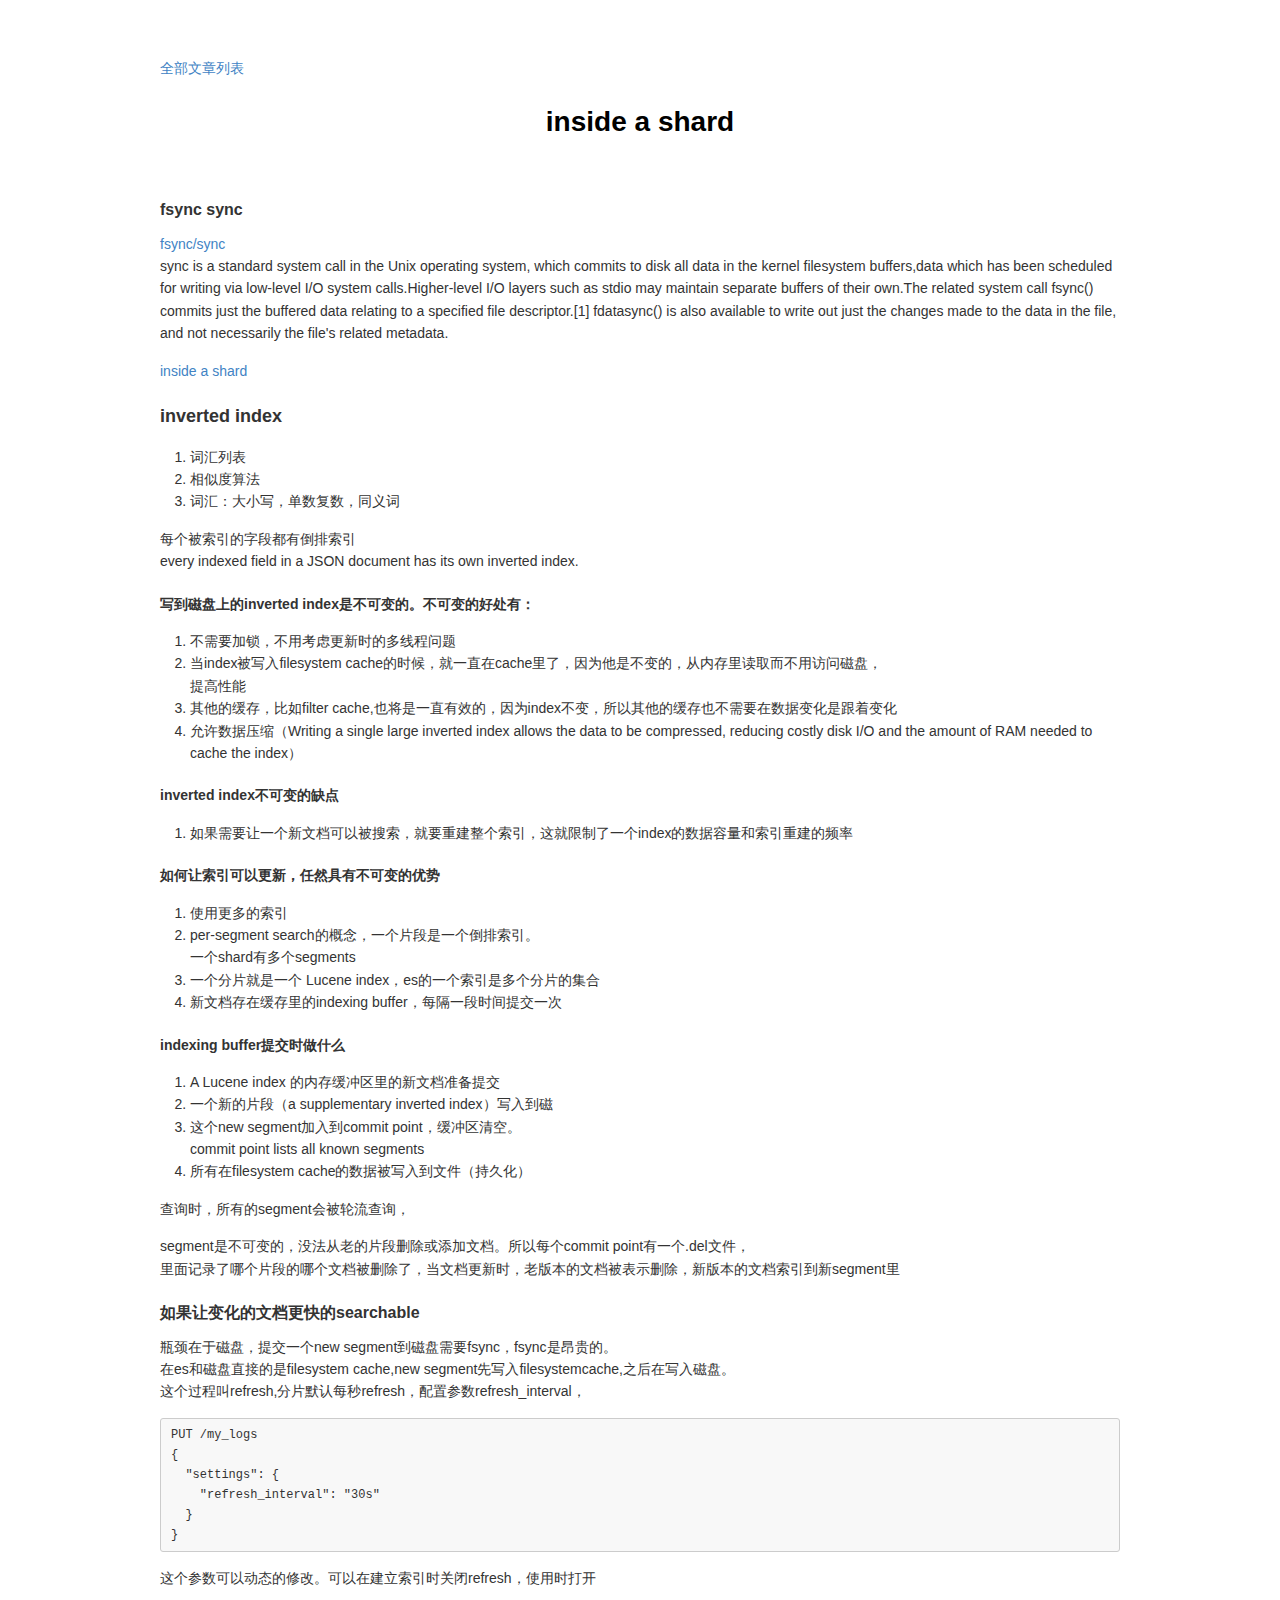
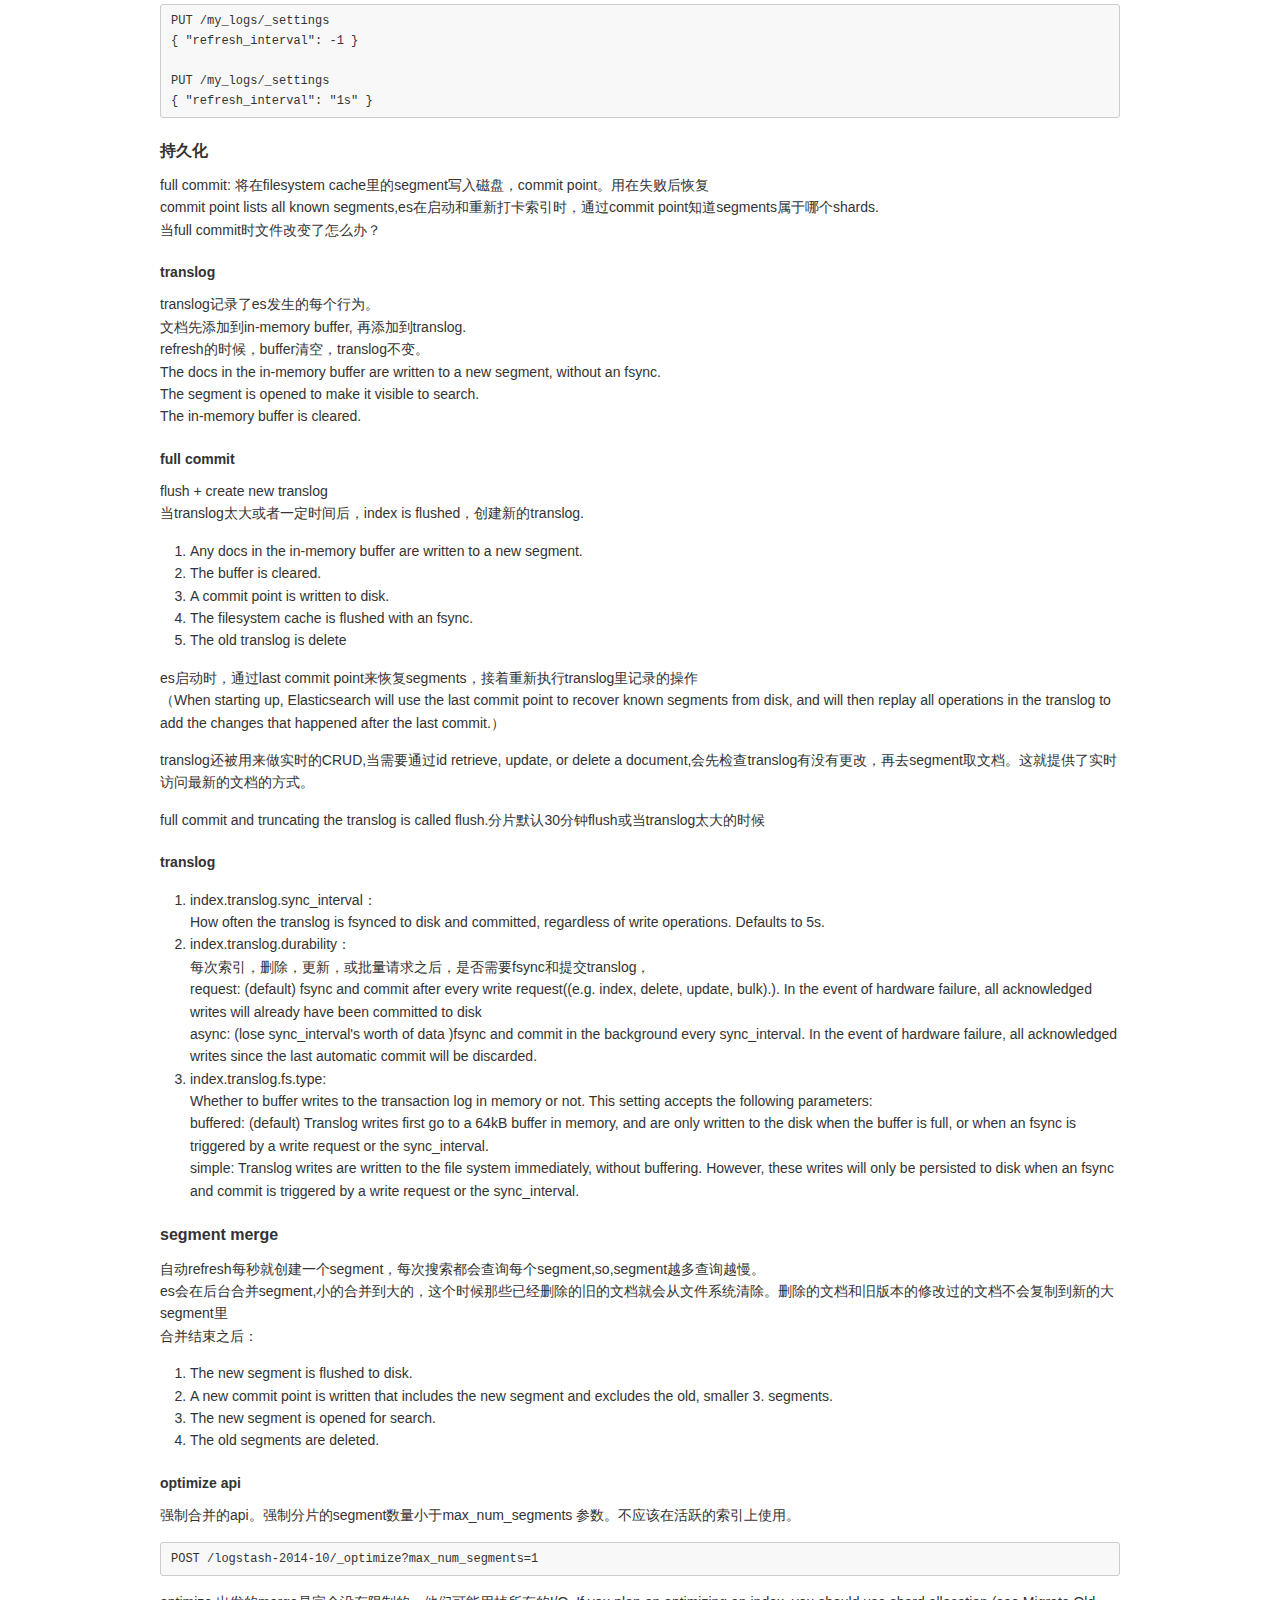
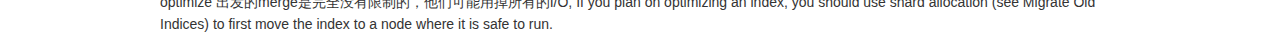
<file: article/inside a shard.html>
<!DOCTYPE html>
<html>
<head>
<title>inside a shard</title>
<meta http-equiv="Content-Type" content="text/html; charset=utf-8" />
<style type="text/css">
/* GitHub stylesheet for MarkdownPad (http://markdownpad.com) */
/* Author: Nicolas Hery - http://nicolashery.com */
/* Version: b13fe65ca28d2e568c6ed5d7f06581183df8f2ff */
/* Source: https://github.com/nicolahery/markdownpad-github */

/* RESET
=============================================================================*/

html, body, div, span, applet, object, iframe, h1, h2, h3, h4, h5, h6, p, blockquote, pre, a, abbr, acronym, address, big, cite, code, del, dfn, em, img, ins, kbd, q, s, samp, small, strike, strong, sub, sup, tt, var, b, u, i, center, dl, dt, dd, ol, ul, li, fieldset, form, label, legend, table, caption, tbody, tfoot, thead, tr, th, td, article, aside, canvas, details, embed, figure, figcaption, footer, header, hgroup, menu, nav, output, ruby, section, summary, time, mark, audio, video {
  margin: 0;
  padding: 0;
  border: 0;
}

/* BODY
=============================================================================*/

body {
  font-family: Helvetica, arial, freesans, clean, sans-serif;
  font-size: 14px;
  line-height: 1.6;
  color: #333;
  background-color: #fff;
  padding: 20px;
  max-width: 960px;
  margin: 0 auto;
}

body>*:first-child {
  margin-top: 0 !important;
}

body>*:last-child {
  margin-bottom: 0 !important;
}

/* BLOCKS
=============================================================================*/

p, blockquote, ul, ol, dl, table, pre {
  margin: 15px 0;
}

/* HEADERS
=============================================================================*/

h1, h2, h3, h4, h5, h6 {
  margin: 20px 0 10px;
  padding: 0;
  font-weight: bold;
  -webkit-font-smoothing: antialiased;
}

h1 tt, h1 code, h2 tt, h2 code, h3 tt, h3 code, h4 tt, h4 code, h5 tt, h5 code, h6 tt, h6 code {
  font-size: inherit;
}

h1 {
  font-size: 28px;
  color: #000;
}

h2 {
  font-size: 24px;
  border-bottom: 1px solid #ccc;
  color: #000;
}

h3 {
  font-size: 18px;
}

h4 {
  font-size: 16px;
}

h5 {
  font-size: 14px;
}

h6 {
  color: #777;
  font-size: 14px;
}

body>h2:first-child, body>h1:first-child, body>h1:first-child+h2, body>h3:first-child, body>h4:first-child, body>h5:first-child, body>h6:first-child {
  margin-top: 0;
  padding-top: 0;
}

a:first-child h1, a:first-child h2, a:first-child h3, a:first-child h4, a:first-child h5, a:first-child h6 {
  margin-top: 0;
  padding-top: 0;
}

h1+p, h2+p, h3+p, h4+p, h5+p, h6+p {
  margin-top: 10px;
}

/* LINKS
=============================================================================*/

a {
  color: #4183C4;
  text-decoration: none;
}

a:hover {
  text-decoration: underline;
}

/* LISTS
=============================================================================*/

ul, ol {
  padding-left: 30px;
}

ul li > :first-child, 
ol li > :first-child, 
ul li ul:first-of-type, 
ol li ol:first-of-type, 
ul li ol:first-of-type, 
ol li ul:first-of-type {
  margin-top: 0px;
}

ul ul, ul ol, ol ol, ol ul {
  margin-bottom: 0;
}

dl {
  padding: 0;
}

dl dt {
  font-size: 14px;
  font-weight: bold;
  font-style: italic;
  padding: 0;
  margin: 15px 0 5px;
}

dl dt:first-child {
  padding: 0;
}

dl dt>:first-child {
  margin-top: 0px;
}

dl dt>:last-child {
  margin-bottom: 0px;
}

dl dd {
  margin: 0 0 15px;
  padding: 0 15px;
}

dl dd>:first-child {
  margin-top: 0px;
}

dl dd>:last-child {
  margin-bottom: 0px;
}

/* CODE
=============================================================================*/

pre, code, tt {
  font-size: 12px;
  font-family: Consolas, "Liberation Mono", Courier, monospace;
}

code, tt {
  margin: 0 0px;
  padding: 0px 0px;
  white-space: nowrap;
  border: 1px solid #eaeaea;
  background-color: #f8f8f8;
  border-radius: 3px;
}

pre>code {
  margin: 0;
  padding: 0;
  white-space: pre;
  border: none;
  background: transparent;
}

pre {
  background-color: #f8f8f8;
  border: 1px solid #ccc;
  font-size: 13px;
  line-height: 19px;
  overflow: auto;
  padding: 6px 10px;
  border-radius: 3px;
}

pre code, pre tt {
  background-color: transparent;
  border: none;
}

kbd {
    -moz-border-bottom-colors: none;
    -moz-border-left-colors: none;
    -moz-border-right-colors: none;
    -moz-border-top-colors: none;
    background-color: #DDDDDD;
    background-image: linear-gradient(#F1F1F1, #DDDDDD);
    background-repeat: repeat-x;
    border-color: #DDDDDD #CCCCCC #CCCCCC #DDDDDD;
    border-image: none;
    border-radius: 2px 2px 2px 2px;
    border-style: solid;
    border-width: 1px;
    font-family: "Helvetica Neue",Helvetica,Arial,sans-serif;
    line-height: 10px;
    padding: 1px 4px;
}

/* QUOTES
=============================================================================*/

blockquote {
  border-left: 4px solid #DDD;
  padding: 0 15px;
  color: #777;
}

blockquote>:first-child {
  margin-top: 0px;
}

blockquote>:last-child {
  margin-bottom: 0px;
}

/* HORIZONTAL RULES
=============================================================================*/

hr {
  clear: both;
  margin: 15px 0;
  height: 0px;
  overflow: hidden;
  border: none;
  background: transparent;
  border-bottom: 4px solid #ddd;
  padding: 0;
}

/* TABLES
=============================================================================*/

table th {
  font-weight: bold;
}

table th, table td {
  border: 1px solid #ccc;
  padding: 6px 13px;
}

table tr {
  border-top: 1px solid #ccc;
  background-color: #fff;
}

table tr:nth-child(2n) {
  background-color: #f8f8f8;
}

/* IMAGES
=============================================================================*/

img {
  max-width: 100%
}
</style>
<style type="text/css">
.highlight  { background: #ffffff; }
.highlight .c { color: #999988; font-style: italic } /* Comment */
.highlight .err { color: #a61717; background-color: #e3d2d2 } /* Error */
.highlight .k { font-weight: bold } /* Keyword */
.highlight .o { font-weight: bold } /* Operator */
.highlight .cm { color: #999988; font-style: italic } /* Comment.Multiline */
.highlight .cp { color: #999999; font-weight: bold } /* Comment.Preproc */
.highlight .c1 { color: #999988; font-style: italic } /* Comment.Single */
.highlight .cs { color: #999999; font-weight: bold; font-style: italic } /* Comment.Special */
.highlight .gd { color: #000000; background-color: #ffdddd } /* Generic.Deleted */
.highlight .gd .x { color: #000000; background-color: #ffaaaa } /* Generic.Deleted.Specific */
.highlight .ge { font-style: italic } /* Generic.Emph */
.highlight .gr { color: #aa0000 } /* Generic.Error */
.highlight .gh { color: #999999 } /* Generic.Heading */
.highlight .gi { color: #000000; background-color: #ddffdd } /* Generic.Inserted */
.highlight .gi .x { color: #000000; background-color: #aaffaa } /* Generic.Inserted.Specific */
.highlight .go { color: #888888 } /* Generic.Output */
.highlight .gp { color: #555555 } /* Generic.Prompt */
.highlight .gs { font-weight: bold } /* Generic.Strong */
.highlight .gu { color: #aaaaaa } /* Generic.Subheading */
.highlight .gt { color: #aa0000 } /* Generic.Traceback */
.highlight .kc { font-weight: bold } /* Keyword.Constant */
.highlight .kd { font-weight: bold } /* Keyword.Declaration */
.highlight .kp { font-weight: bold } /* Keyword.Pseudo */
.highlight .kr { font-weight: bold } /* Keyword.Reserved */
.highlight .kt { color: #445588; font-weight: bold } /* Keyword.Type */
.highlight .m { color: #009999 } /* Literal.Number */
.highlight .s { color: #d14 } /* Literal.String */
.highlight .na { color: #008080 } /* Name.Attribute */
.highlight .nb { color: #0086B3 } /* Name.Builtin */
.highlight .nc { color: #445588; font-weight: bold } /* Name.Class */
.highlight .no { color: #008080 } /* Name.Constant */
.highlight .ni { color: #800080 } /* Name.Entity */
.highlight .ne { color: #990000; font-weight: bold } /* Name.Exception */
.highlight .nf { color: #990000; font-weight: bold } /* Name.Function */
.highlight .nn { color: #555555 } /* Name.Namespace */
.highlight .nt { color: #000080 } /* Name.Tag */
.highlight .nv { color: #008080 } /* Name.Variable */
.highlight .ow { font-weight: bold } /* Operator.Word */
.highlight .w { color: #bbbbbb } /* Text.Whitespace */
.highlight .mf { color: #009999 } /* Literal.Number.Float */
.highlight .mh { color: #009999 } /* Literal.Number.Hex */
.highlight .mi { color: #009999 } /* Literal.Number.Integer */
.highlight .mo { color: #009999 } /* Literal.Number.Oct */
.highlight .sb { color: #d14 } /* Literal.String.Backtick */
.highlight .sc { color: #d14 } /* Literal.String.Char */
.highlight .sd { color: #d14 } /* Literal.String.Doc */
.highlight .s2 { color: #d14 } /* Literal.String.Double */
.highlight .se { color: #d14 } /* Literal.String.Escape */
.highlight .sh { color: #d14 } /* Literal.String.Heredoc */
.highlight .si { color: #d14 } /* Literal.String.Interpol */
.highlight .sx { color: #d14 } /* Literal.String.Other */
.highlight .sr { color: #009926 } /* Literal.String.Regex */
.highlight .s1 { color: #d14 } /* Literal.String.Single */
.highlight .ss { color: #990073 } /* Literal.String.Symbol */
.highlight .bp { color: #999999 } /* Name.Builtin.Pseudo */
.highlight .vc { color: #008080 } /* Name.Variable.Class */
.highlight .vg { color: #008080 } /* Name.Variable.Global */
.highlight .vi { color: #008080 } /* Name.Variable.Instance */
.highlight .il { color: #009999 } /* Literal.Number.Integer.Long */
.pl-c {
    color: #969896;
}

.pl-c1,.pl-mdh,.pl-mm,.pl-mp,.pl-mr,.pl-s1 .pl-v,.pl-s3,.pl-sc,.pl-sv {
    color: #0086b3;
}

.pl-e,.pl-en {
    color: #795da3;
}

.pl-s1 .pl-s2,.pl-smi,.pl-smp,.pl-stj,.pl-vo,.pl-vpf {
    color: #333;
}

.pl-ent {
    color: #63a35c;
}

.pl-k,.pl-s,.pl-st {
    color: #a71d5d;
}

.pl-pds,.pl-s1,.pl-s1 .pl-pse .pl-s2,.pl-sr,.pl-sr .pl-cce,.pl-sr .pl-sra,.pl-sr .pl-sre,.pl-src,.pl-v {
    color: #df5000;
}

.pl-id {
    color: #b52a1d;
}

.pl-ii {
    background-color: #b52a1d;
    color: #f8f8f8;
}

.pl-sr .pl-cce {
    color: #63a35c;
    font-weight: bold;
}

.pl-ml {
    color: #693a17;
}

.pl-mh,.pl-mh .pl-en,.pl-ms {
    color: #1d3e81;
    font-weight: bold;
}

.pl-mq {
    color: #008080;
}

.pl-mi {
    color: #333;
    font-style: italic;
}

.pl-mb {
    color: #333;
    font-weight: bold;
}

.pl-md,.pl-mdhf {
    background-color: #ffecec;
    color: #bd2c00;
}

.pl-mdht,.pl-mi1 {
    background-color: #eaffea;
    color: #55a532;
}

.pl-mdr {
    color: #795da3;
    font-weight: bold;
}

.pl-mo {
    color: #1d3e81;
}
.task-list {
padding-left:10px;
margin-bottom:0;
}

.task-list li {
    margin-left: 20px;
}

.task-list-item {
list-style-type:none;
padding-left:10px;
}

.task-list-item label {
font-weight:400;
}

.task-list-item.enabled label {
cursor:pointer;
}

.task-list-item+.task-list-item {
margin-top:3px;
}

.task-list-item-checkbox {
display:inline-block;
margin-left:-20px;
margin-right:3px;
vertical-align:1px;
}
</style>
</head>
<body>
<br/>
<p><a href="https://saihide.github.io/" rel="nofollow">全部文章列表</a></p>
<h1 align="center">inside a shard</h1>
<br/>
<h4>fsync sync</h4>
<p><a href="https://en.wikipedia.org/wiki/Sync_(Unix)">fsync/sync</a><br>
sync is a standard system call in the Unix operating system, which commits to disk all data in the kernel filesystem buffers,data which has been scheduled for writing via low-level I/O system calls.Higher-level I/O layers such as stdio may maintain separate buffers of their own.The related system call fsync() commits just the buffered data relating to a specified file descriptor.[1] fdatasync() is also available to write out just the changes made to the data in the file, and not necessarily the file's related metadata.</p>
<p><a href="https://www.elastic.co/guide/en/elasticsearch/guide/2.x/inside-a-shard.html">inside a shard</a></p>
<h3>inverted index</h3>
<ol>
<li>词汇列表</li>
<li>相似度算法</li>
<li>词汇：大小写，单数复数，同义词</li>
</ol>
<p>每个被索引的字段都有倒排索引<br>
every indexed field in a JSON document has its own inverted index.</p>
<h5>写到磁盘上的inverted index是不可变的。不可变的好处有：</h5>
<ol>
<li>不需要加锁，不用考虑更新时的多线程问题</li>
<li>当index被写入filesystem cache的时候，就一直在cache里了，因为他是不变的，从内存里读取而不用访问磁盘，<br>
提高性能</li>
<li>其他的缓存，比如filter cache,也将是一直有效的，因为index不变，所以其他的缓存也不需要在数据变化是跟着变化</li>
<li>允许数据压缩（Writing a single large inverted index allows the data to be compressed, reducing costly disk I/O and the amount of RAM needed to cache the index）</li>
</ol>
<h5>inverted index不可变的缺点</h5>
<ol>
<li>如果需要让一个新文档可以被搜索，就要重建整个索引，这就限制了一个index的数据容量和索引重建的频率</li>
</ol>
<h5>如何让索引可以更新，任然具有不可变的优势</h5>
<ol>
<li>使用更多的索引</li>
<li>per-segment search的概念，一个片段是一个倒排索引。<br>
一个shard有多个segments</li>
<li>一个分片就是一个 Lucene index，es的一个索引是多个分片的集合</li>
<li>新文档存在缓存里的indexing buffer，每隔一段时间提交一次</li>
</ol>
<h5>indexing buffer提交时做什么</h5>
<ol>
<li>A Lucene index 的内存缓冲区里的新文档准备提交</li>
<li>一个新的片段（a supplementary inverted index）写入到磁</li>
<li>这个new segment加入到commit point，缓冲区清空。<br>
commit point lists all known segments</li>
<li>所有在filesystem cache的数据被写入到文件（持久化）</li>
</ol>
<p>查询时，所有的segment会被轮流查询，</p>
<p>segment是不可变的，没法从老的片段删除或添加文档。所以每个commit point有一个.del文件，<br>
里面记录了哪个片段的哪个文档被删除了，当文档更新时，老版本的文档被表示删除，新版本的文档索引到新segment里</p>
<h4>如果让变化的文档更快的searchable</h4>
<p>瓶颈在于磁盘，提交一个new segment到磁盘需要fsync，fsync是昂贵的。<br>
在es和磁盘直接的是filesystem cache,new segment先写入filesystemcache,之后在写入磁盘。<br>
这个过程叫refresh,分片默认每秒refresh，配置参数refresh_interval，</p>
<pre><code>PUT /my_logs
{
  "settings": {
    "refresh_interval": "30s" 
  }
}
</code></pre>
<p>这个参数可以动态的修改。可以在建立索引时关闭refresh，使用时打开</p>
<pre><code>PUT /my_logs/_settings
{ "refresh_interval": -1 } 

PUT /my_logs/_settings
{ "refresh_interval": "1s" }
</code></pre>
<h4>持久化</h4>
<p>full commit: 将在filesystem cache里的segment写入磁盘，commit point。用在失败后恢复<br>
commit point  lists all known segments,es在启动和重新打卡索引时，通过commit point知道segments属于哪个shards.<br>
当full commit时文件改变了怎么办？</p>
<h5>translog</h5>
<p>translog记录了es发生的每个行为。<br>
文档先添加到in-memory buffer, 再添加到translog.<br>
refresh的时候，buffer清空，translog不变。<br>
The docs in the in-memory buffer are written to a new segment, without an fsync.<br>
The segment is opened to make it visible to search.<br>
The in-memory buffer is cleared.</p>
<h5>full commit</h5>
<p>flush + create new translog<br>
当translog太大或者一定时间后，index is flushed，创建新的translog.</p>
<ol>
<li>Any docs in the in-memory buffer are written to a new segment.</li>
<li>The buffer is cleared.</li>
<li>A commit point is written to disk.</li>
<li>The filesystem cache is flushed with an fsync.</li>
<li>The old translog is delete</li>
</ol>
<p>es启动时，通过last commit point来恢复segments，接着重新执行translog里记录的操作<br>
（When starting up, Elasticsearch will use the last commit point to recover known segments from disk, and will then replay all operations in the translog to add the changes that happened after the last commit.）</p>
<p>translog还被用来做实时的CRUD,当需要通过id retrieve, update, or delete a document,会先检查translog有没有更改，再去segment取文档。这就提供了实时访问最新的文档的方式。</p>
<p>full commit and  truncating the translog  is called flush.分片默认30分钟flush或当translog太大的时候</p>
<h5>translog</h5>
<ol>
<li>index.translog.sync_interval：<br>
How often the translog is fsynced to disk and committed, regardless of write operations. Defaults to 5s.</li>
<li>index.translog.durability：<br>
每次索引，删除，更新，或批量请求之后，是否需要fsync和提交translog，<br>
request:  (default) fsync and commit after every write  request((e.g. index, delete, update, bulk).). In the event of hardware failure, all acknowledged writes will already have been committed to disk<br>
async:   (lose sync_interval's worth of data )fsync and commit in the background every sync_interval. In the event of hardware failure, all acknowledged writes since the last automatic commit will be discarded.</li>
<li>index.translog.fs.type:<br>
Whether to buffer writes to the transaction log in memory or not. This setting accepts the following parameters:<br>
buffered:    (default) Translog writes first go to a 64kB buffer in memory, and are only written to the disk when the buffer is full, or when an fsync is triggered by a write request or the sync_interval.<br>
simple:   Translog writes are written to the file system immediately, without buffering. However, these writes will only be persisted to disk when an fsync and commit is triggered by a write request or the sync_interval.</li>
</ol>
<h4>segment merge</h4>
<p>自动refresh每秒就创建一个segment，每次搜索都会查询每个segment,so,segment越多查询越慢。<br>
es会在后台合并segment,小的合并到大的，这个时候那些已经删除的旧的文档就会从文件系统清除。删除的文档和旧版本的修改过的文档不会复制到新的大segment里<br>
合并结束之后：</p>
<ol>
<li>The new segment is flushed to disk.</li>
<li>A new commit point is written that includes the new segment and excludes the old, smaller 3. segments.</li>
<li>The new segment is opened for search.</li>
<li>The old segments are deleted.</li>
</ol>
<h5>optimize api</h5>
<p>强制合并的api。强制分片的segment数量小于max_num_segments 参数。不应该在活跃的索引上使用。</p>
<pre><code>POST /logstash-2014-10/_optimize?max_num_segments=1 
</code></pre>
<p>optimize 出发的merge是完全没有限制的，他们可能用掉所有的I/O, If you plan on optimizing an index, you should use shard allocation (see Migrate Old Indices) to first move the index to a node where it is safe to run.</p>
</body>
</html>
<!-- This document was created with MarkdownPad, the Markdown editor for Windows (http://markdownpad.com) -->
</file>
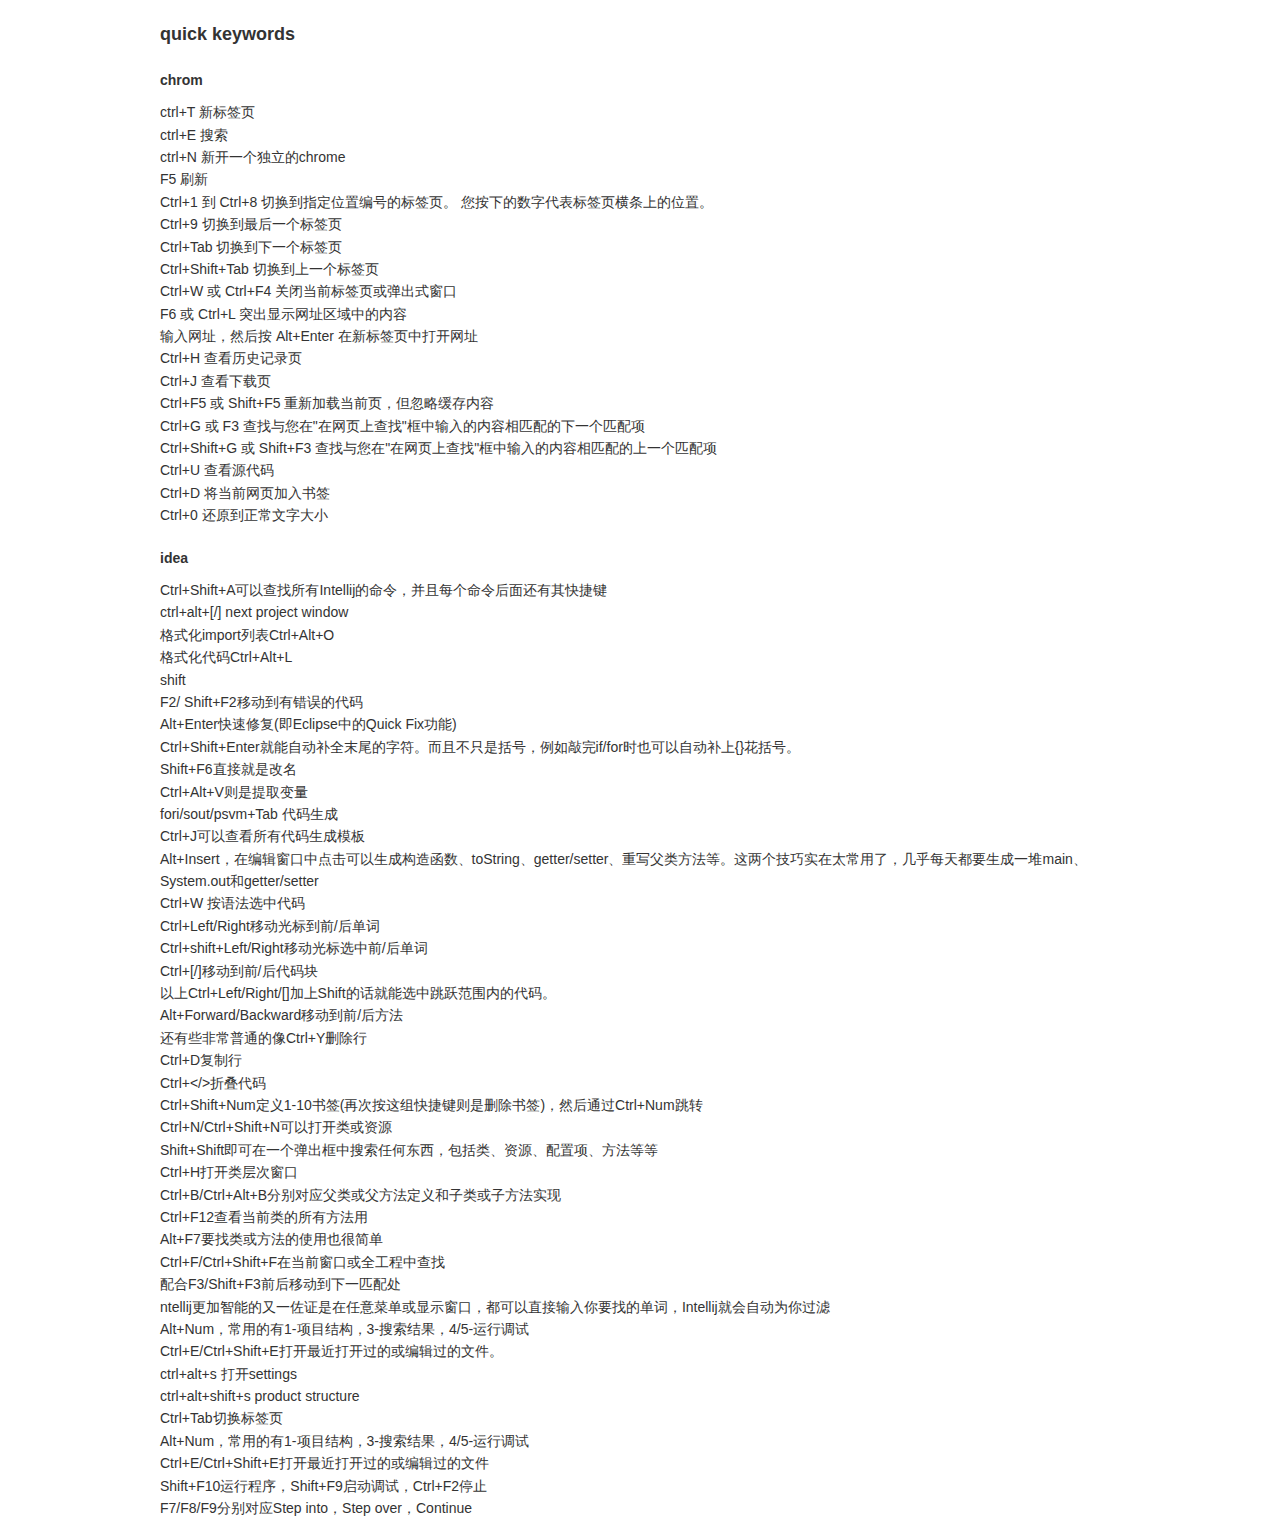
<file: article/quickkeywords.html>
<!DOCTYPE html>
<html>
<head>
<title>quickkeywords</title>
<meta http-equiv="Content-Type" content="text/html; charset=utf-8" />
<style type="text/css">
/* GitHub stylesheet for MarkdownPad (http://markdownpad.com) */
/* Author: Nicolas Hery - http://nicolashery.com */
/* Version: b13fe65ca28d2e568c6ed5d7f06581183df8f2ff */
/* Source: https://github.com/nicolahery/markdownpad-github */

/* RESET
=============================================================================*/

html, body, div, span, applet, object, iframe, h1, h2, h3, h4, h5, h6, p, blockquote, pre, a, abbr, acronym, address, big, cite, code, del, dfn, em, img, ins, kbd, q, s, samp, small, strike, strong, sub, sup, tt, var, b, u, i, center, dl, dt, dd, ol, ul, li, fieldset, form, label, legend, table, caption, tbody, tfoot, thead, tr, th, td, article, aside, canvas, details, embed, figure, figcaption, footer, header, hgroup, menu, nav, output, ruby, section, summary, time, mark, audio, video {
  margin: 0;
  padding: 0;
  border: 0;
}

/* BODY
=============================================================================*/

body {
  font-family: Helvetica, arial, freesans, clean, sans-serif;
  font-size: 14px;
  line-height: 1.6;
  color: #333;
  background-color: #fff;
  padding: 20px;
  max-width: 960px;
  margin: 0 auto;
}

body>*:first-child {
  margin-top: 0 !important;
}

body>*:last-child {
  margin-bottom: 0 !important;
}

/* BLOCKS
=============================================================================*/

p, blockquote, ul, ol, dl, table, pre {
  margin: 15px 0;
}

/* HEADERS
=============================================================================*/

h1, h2, h3, h4, h5, h6 {
  margin: 20px 0 10px;
  padding: 0;
  font-weight: bold;
  -webkit-font-smoothing: antialiased;
}

h1 tt, h1 code, h2 tt, h2 code, h3 tt, h3 code, h4 tt, h4 code, h5 tt, h5 code, h6 tt, h6 code {
  font-size: inherit;
}

h1 {
  font-size: 28px;
  color: #000;
}

h2 {
  font-size: 24px;
  border-bottom: 1px solid #ccc;
  color: #000;
}

h3 {
  font-size: 18px;
}

h4 {
  font-size: 16px;
}

h5 {
  font-size: 14px;
}

h6 {
  color: #777;
  font-size: 14px;
}

body>h2:first-child, body>h1:first-child, body>h1:first-child+h2, body>h3:first-child, body>h4:first-child, body>h5:first-child, body>h6:first-child {
  margin-top: 0;
  padding-top: 0;
}

a:first-child h1, a:first-child h2, a:first-child h3, a:first-child h4, a:first-child h5, a:first-child h6 {
  margin-top: 0;
  padding-top: 0;
}

h1+p, h2+p, h3+p, h4+p, h5+p, h6+p {
  margin-top: 10px;
}

/* LINKS
=============================================================================*/

a {
  color: #4183C4;
  text-decoration: none;
}

a:hover {
  text-decoration: underline;
}

/* LISTS
=============================================================================*/

ul, ol {
  padding-left: 30px;
}

ul li > :first-child, 
ol li > :first-child, 
ul li ul:first-of-type, 
ol li ol:first-of-type, 
ul li ol:first-of-type, 
ol li ul:first-of-type {
  margin-top: 0px;
}

ul ul, ul ol, ol ol, ol ul {
  margin-bottom: 0;
}

dl {
  padding: 0;
}

dl dt {
  font-size: 14px;
  font-weight: bold;
  font-style: italic;
  padding: 0;
  margin: 15px 0 5px;
}

dl dt:first-child {
  padding: 0;
}

dl dt>:first-child {
  margin-top: 0px;
}

dl dt>:last-child {
  margin-bottom: 0px;
}

dl dd {
  margin: 0 0 15px;
  padding: 0 15px;
}

dl dd>:first-child {
  margin-top: 0px;
}

dl dd>:last-child {
  margin-bottom: 0px;
}

/* CODE
=============================================================================*/

pre, code, tt {
  font-size: 12px;
  font-family: Consolas, "Liberation Mono", Courier, monospace;
}

code, tt {
  margin: 0 0px;
  padding: 0px 0px;
  white-space: nowrap;
  border: 1px solid #eaeaea;
  background-color: #f8f8f8;
  border-radius: 3px;
}

pre>code {
  margin: 0;
  padding: 0;
  white-space: pre;
  border: none;
  background: transparent;
}

pre {
  background-color: #f8f8f8;
  border: 1px solid #ccc;
  font-size: 13px;
  line-height: 19px;
  overflow: auto;
  padding: 6px 10px;
  border-radius: 3px;
}

pre code, pre tt {
  background-color: transparent;
  border: none;
}

kbd {
    -moz-border-bottom-colors: none;
    -moz-border-left-colors: none;
    -moz-border-right-colors: none;
    -moz-border-top-colors: none;
    background-color: #DDDDDD;
    background-image: linear-gradient(#F1F1F1, #DDDDDD);
    background-repeat: repeat-x;
    border-color: #DDDDDD #CCCCCC #CCCCCC #DDDDDD;
    border-image: none;
    border-radius: 2px 2px 2px 2px;
    border-style: solid;
    border-width: 1px;
    font-family: "Helvetica Neue",Helvetica,Arial,sans-serif;
    line-height: 10px;
    padding: 1px 4px;
}

/* QUOTES
=============================================================================*/

blockquote {
  border-left: 4px solid #DDD;
  padding: 0 15px;
  color: #777;
}

blockquote>:first-child {
  margin-top: 0px;
}

blockquote>:last-child {
  margin-bottom: 0px;
}

/* HORIZONTAL RULES
=============================================================================*/

hr {
  clear: both;
  margin: 15px 0;
  height: 0px;
  overflow: hidden;
  border: none;
  background: transparent;
  border-bottom: 4px solid #ddd;
  padding: 0;
}

/* TABLES
=============================================================================*/

table th {
  font-weight: bold;
}

table th, table td {
  border: 1px solid #ccc;
  padding: 6px 13px;
}

table tr {
  border-top: 1px solid #ccc;
  background-color: #fff;
}

table tr:nth-child(2n) {
  background-color: #f8f8f8;
}

/* IMAGES
=============================================================================*/

img {
  max-width: 100%
}
</style>
<style type="text/css">
.highlight  { background: #ffffff; }
.highlight .c { color: #999988; font-style: italic } /* Comment */
.highlight .err { color: #a61717; background-color: #e3d2d2 } /* Error */
.highlight .k { font-weight: bold } /* Keyword */
.highlight .o { font-weight: bold } /* Operator */
.highlight .cm { color: #999988; font-style: italic } /* Comment.Multiline */
.highlight .cp { color: #999999; font-weight: bold } /* Comment.Preproc */
.highlight .c1 { color: #999988; font-style: italic } /* Comment.Single */
.highlight .cs { color: #999999; font-weight: bold; font-style: italic } /* Comment.Special */
.highlight .gd { color: #000000; background-color: #ffdddd } /* Generic.Deleted */
.highlight .gd .x { color: #000000; background-color: #ffaaaa } /* Generic.Deleted.Specific */
.highlight .ge { font-style: italic } /* Generic.Emph */
.highlight .gr { color: #aa0000 } /* Generic.Error */
.highlight .gh { color: #999999 } /* Generic.Heading */
.highlight .gi { color: #000000; background-color: #ddffdd } /* Generic.Inserted */
.highlight .gi .x { color: #000000; background-color: #aaffaa } /* Generic.Inserted.Specific */
.highlight .go { color: #888888 } /* Generic.Output */
.highlight .gp { color: #555555 } /* Generic.Prompt */
.highlight .gs { font-weight: bold } /* Generic.Strong */
.highlight .gu { color: #aaaaaa } /* Generic.Subheading */
.highlight .gt { color: #aa0000 } /* Generic.Traceback */
.highlight .kc { font-weight: bold } /* Keyword.Constant */
.highlight .kd { font-weight: bold } /* Keyword.Declaration */
.highlight .kp { font-weight: bold } /* Keyword.Pseudo */
.highlight .kr { font-weight: bold } /* Keyword.Reserved */
.highlight .kt { color: #445588; font-weight: bold } /* Keyword.Type */
.highlight .m { color: #009999 } /* Literal.Number */
.highlight .s { color: #d14 } /* Literal.String */
.highlight .na { color: #008080 } /* Name.Attribute */
.highlight .nb { color: #0086B3 } /* Name.Builtin */
.highlight .nc { color: #445588; font-weight: bold } /* Name.Class */
.highlight .no { color: #008080 } /* Name.Constant */
.highlight .ni { color: #800080 } /* Name.Entity */
.highlight .ne { color: #990000; font-weight: bold } /* Name.Exception */
.highlight .nf { color: #990000; font-weight: bold } /* Name.Function */
.highlight .nn { color: #555555 } /* Name.Namespace */
.highlight .nt { color: #000080 } /* Name.Tag */
.highlight .nv { color: #008080 } /* Name.Variable */
.highlight .ow { font-weight: bold } /* Operator.Word */
.highlight .w { color: #bbbbbb } /* Text.Whitespace */
.highlight .mf { color: #009999 } /* Literal.Number.Float */
.highlight .mh { color: #009999 } /* Literal.Number.Hex */
.highlight .mi { color: #009999 } /* Literal.Number.Integer */
.highlight .mo { color: #009999 } /* Literal.Number.Oct */
.highlight .sb { color: #d14 } /* Literal.String.Backtick */
.highlight .sc { color: #d14 } /* Literal.String.Char */
.highlight .sd { color: #d14 } /* Literal.String.Doc */
.highlight .s2 { color: #d14 } /* Literal.String.Double */
.highlight .se { color: #d14 } /* Literal.String.Escape */
.highlight .sh { color: #d14 } /* Literal.String.Heredoc */
.highlight .si { color: #d14 } /* Literal.String.Interpol */
.highlight .sx { color: #d14 } /* Literal.String.Other */
.highlight .sr { color: #009926 } /* Literal.String.Regex */
.highlight .s1 { color: #d14 } /* Literal.String.Single */
.highlight .ss { color: #990073 } /* Literal.String.Symbol */
.highlight .bp { color: #999999 } /* Name.Builtin.Pseudo */
.highlight .vc { color: #008080 } /* Name.Variable.Class */
.highlight .vg { color: #008080 } /* Name.Variable.Global */
.highlight .vi { color: #008080 } /* Name.Variable.Instance */
.highlight .il { color: #009999 } /* Literal.Number.Integer.Long */
.pl-c {
    color: #969896;
}

.pl-c1,.pl-mdh,.pl-mm,.pl-mp,.pl-mr,.pl-s1 .pl-v,.pl-s3,.pl-sc,.pl-sv {
    color: #0086b3;
}

.pl-e,.pl-en {
    color: #795da3;
}

.pl-s1 .pl-s2,.pl-smi,.pl-smp,.pl-stj,.pl-vo,.pl-vpf {
    color: #333;
}

.pl-ent {
    color: #63a35c;
}

.pl-k,.pl-s,.pl-st {
    color: #a71d5d;
}

.pl-pds,.pl-s1,.pl-s1 .pl-pse .pl-s2,.pl-sr,.pl-sr .pl-cce,.pl-sr .pl-sra,.pl-sr .pl-sre,.pl-src,.pl-v {
    color: #df5000;
}

.pl-id {
    color: #b52a1d;
}

.pl-ii {
    background-color: #b52a1d;
    color: #f8f8f8;
}

.pl-sr .pl-cce {
    color: #63a35c;
    font-weight: bold;
}

.pl-ml {
    color: #693a17;
}

.pl-mh,.pl-mh .pl-en,.pl-ms {
    color: #1d3e81;
    font-weight: bold;
}

.pl-mq {
    color: #008080;
}

.pl-mi {
    color: #333;
    font-style: italic;
}

.pl-mb {
    color: #333;
    font-weight: bold;
}

.pl-md,.pl-mdhf {
    background-color: #ffecec;
    color: #bd2c00;
}

.pl-mdht,.pl-mi1 {
    background-color: #eaffea;
    color: #55a532;
}

.pl-mdr {
    color: #795da3;
    font-weight: bold;
}

.pl-mo {
    color: #1d3e81;
}
.task-list {
padding-left:10px;
margin-bottom:0;
}

.task-list li {
    margin-left: 20px;
}

.task-list-item {
list-style-type:none;
padding-left:10px;
}

.task-list-item label {
font-weight:400;
}

.task-list-item.enabled label {
cursor:pointer;
}

.task-list-item+.task-list-item {
margin-top:3px;
}

.task-list-item-checkbox {
display:inline-block;
margin-left:-20px;
margin-right:3px;
vertical-align:1px;
}
</style>
</head>
<body>
<h3>quick keywords</h3>
<h5>chrom</h5>
<p>ctrl+T  新标签页<br>
ctrl+E  搜索<br>
ctrl+N 新开一个独立的chrome<br>
F5 刷新<br>
Ctrl+1 到 Ctrl+8	切换到指定位置编号的标签页。 您按下的数字代表标签页横条上的位置。<br>
Ctrl+9	切换到最后一个标签页<br>
Ctrl+Tab	切换到下一个标签页<br>
Ctrl+Shift+Tab	切换到上一个标签页<br>
Ctrl+W 或 Ctrl+F4	关闭当前标签页或弹出式窗口<br>
F6 或 Ctrl+L	突出显示网址区域中的内容<br>
输入网址，然后按 Alt+Enter	在新标签页中打开网址<br>
Ctrl+H	查看历史记录页<br>
Ctrl+J	查看下载页<br>
Ctrl+F5 或 Shift+F5	重新加载当前页，但忽略缓存内容<br>
Ctrl+G 或 F3	查找与您在"在网页上查找"框中输入的内容相匹配的下一个匹配项<br>
Ctrl+Shift+G 或 Shift+F3	查找与您在"在网页上查找"框中输入的内容相匹配的上一个匹配项<br>
Ctrl+U	查看源代码<br>
Ctrl+D	将当前网页加入书签<br>
Ctrl+0	还原到正常文字大小</p>
<h5>idea</h5>
<p>Ctrl+Shift+A可以查找所有Intellij的命令，并且每个命令后面还有其快捷键<br>
ctrl+alt+[/]  next project window<br>
格式化import列表Ctrl+Alt+O<br>
格式化代码Ctrl+Alt+L<br>
shift<br>
F2/ Shift+F2移动到有错误的代码<br>
Alt+Enter快速修复(即Eclipse中的Quick Fix功能)<br>
Ctrl+Shift+Enter就能自动补全末尾的字符。而且不只是括号，例如敲完if/for时也可以自动补上{}花括号。<br>
Shift+F6直接就是改名<br>
Ctrl+Alt+V则是提取变量<br>
fori/sout/psvm+Tab 代码生成<br>
Ctrl+J可以查看所有代码生成模板<br>
Alt+Insert，在编辑窗口中点击可以生成构造函数、toString、getter/setter、重写父类方法等。这两个技巧实在太常用了，几乎每天都要生成一堆main、System.out和getter/setter<br>
Ctrl+W 按语法选中代码<br>
Ctrl+Left/Right移动光标到前/后单词<br>
Ctrl+shift+Left/Right移动光标选中前/后单词<br>
Ctrl+[/]移动到前/后代码块<br>
以上Ctrl+Left/Right/[]加上Shift的话就能选中跳跃范围内的代码。<br>
Alt+Forward/Backward移动到前/后方法<br>
还有些非常普通的像Ctrl+Y删除行<br>
Ctrl+D复制行<br>
Ctrl+&lt;/&gt;折叠代码<br>
Ctrl+Shift+Num定义1-10书签(再次按这组快捷键则是删除书签)，然后通过Ctrl+Num跳转<br>
Ctrl+N/Ctrl+Shift+N可以打开类或资源<br>
Shift+Shift即可在一个弹出框中搜索任何东西，包括类、资源、配置项、方法等等<br>
Ctrl+H打开类层次窗口<br>
Ctrl+B/Ctrl+Alt+B分别对应父类或父方法定义和子类或子方法实现<br>
Ctrl+F12查看当前类的所有方法用<br>
Alt+F7要找类或方法的使用也很简单<br>
Ctrl+F/Ctrl+Shift+F在当前窗口或全工程中查找<br>
配合F3/Shift+F3前后移动到下一匹配处<br>
ntellij更加智能的又一佐证是在任意菜单或显示窗口，都可以直接输入你要找的单词，Intellij就会自动为你过滤<br>
Alt+Num，常用的有1-项目结构，3-搜索结果，4/5-运行调试<br>
Ctrl+E/Ctrl+Shift+E打开最近打开过的或编辑过的文件。<br>
ctrl+alt+s 打开settings<br>
ctrl+alt+shift+s product structure<br>
Ctrl+Tab切换标签页<br>
Alt+Num，常用的有1-项目结构，3-搜索结果，4/5-运行调试<br>
Ctrl+E/Ctrl+Shift+E打开最近打开过的或编辑过的文件<br>
Shift+F10运行程序，Shift+F9启动调试，Ctrl+F2停止<br>
F7/F8/F9分别对应Step into，Step over，Continue</p>
</body>
</html>
<!-- This document was created with MarkdownPad, the Markdown editor for Windows (http://markdownpad.com) -->
</file>
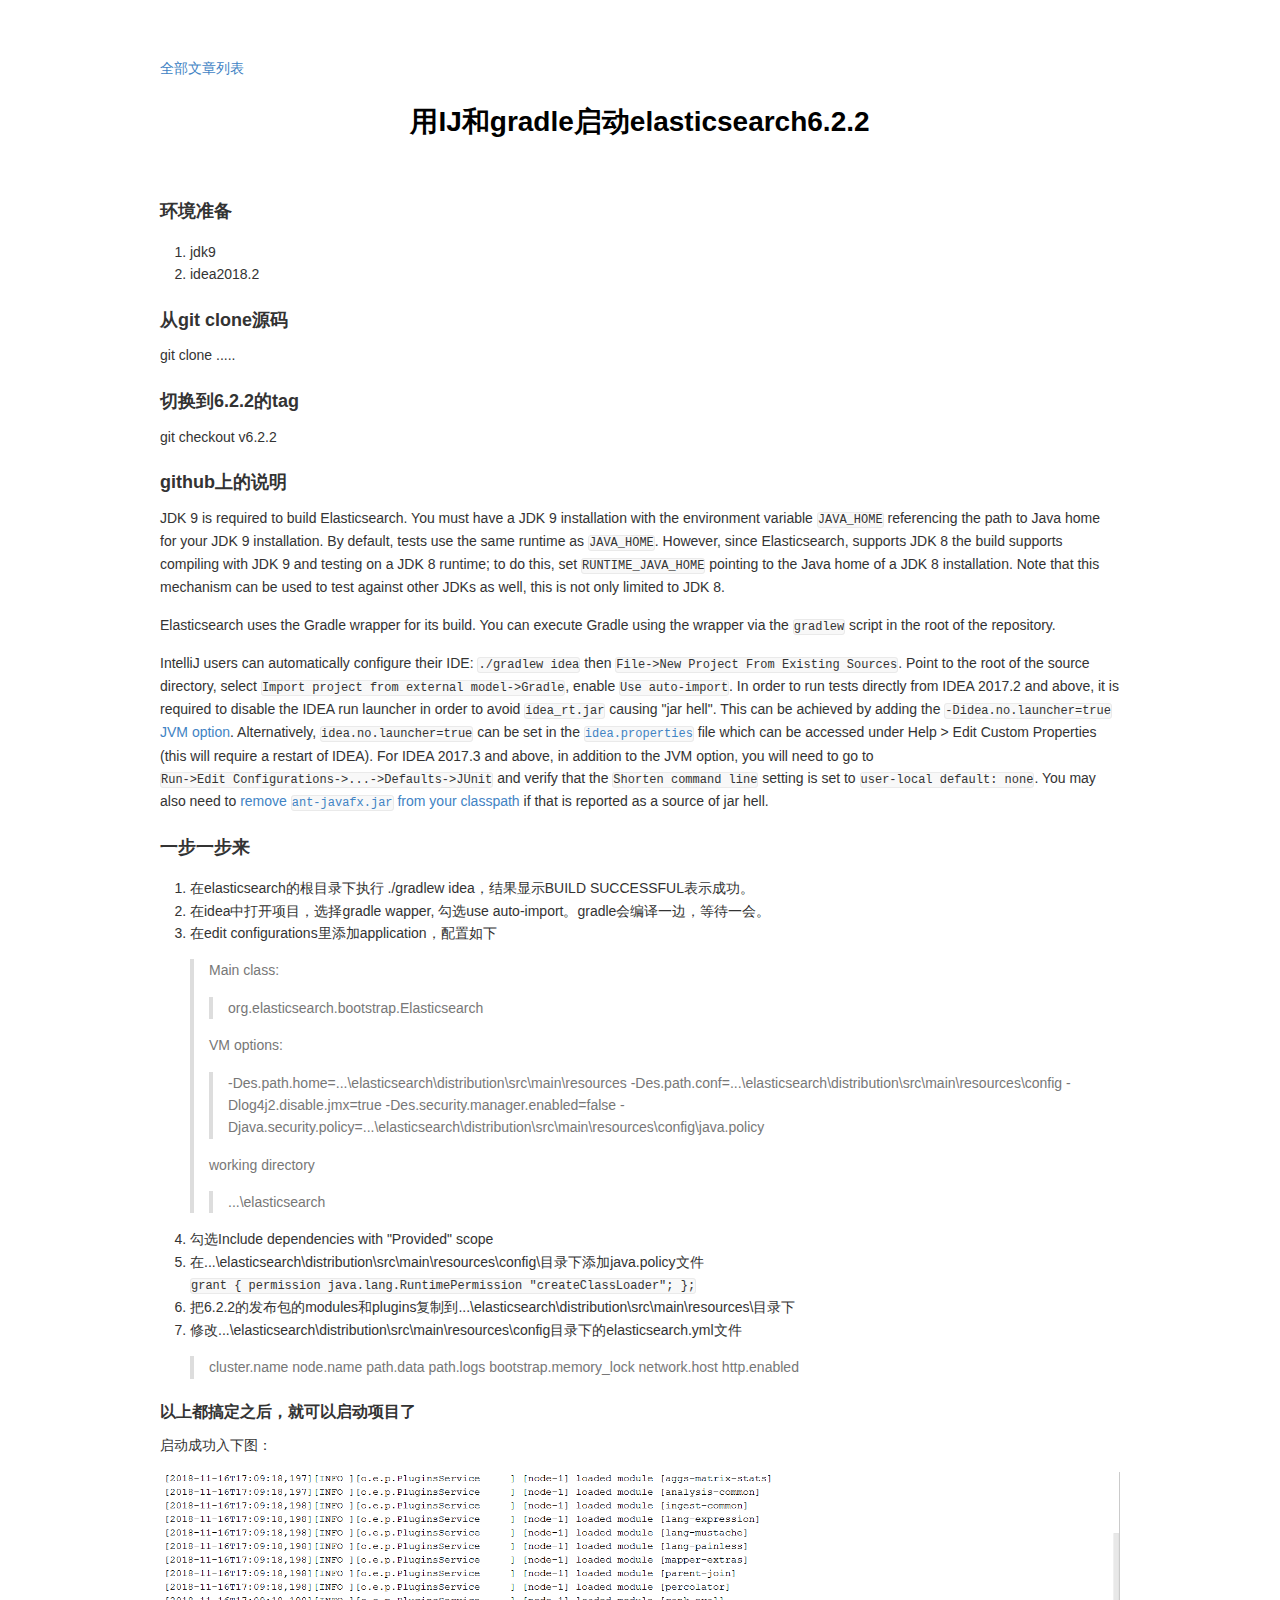
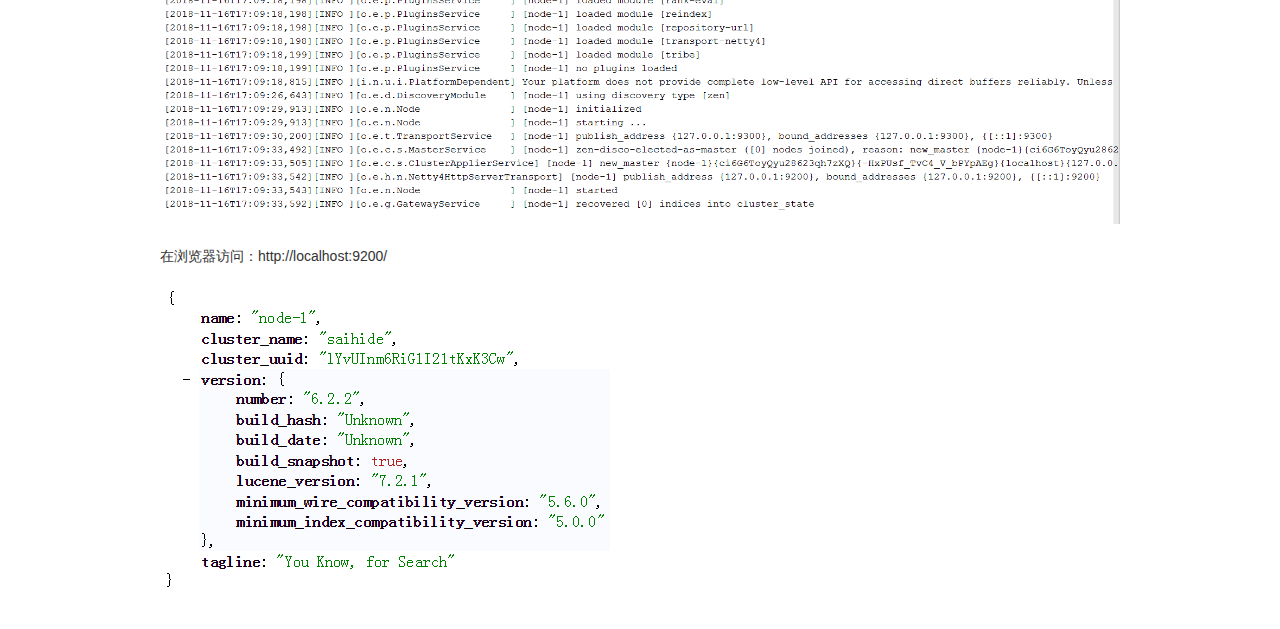
<file: article/用IJ和gradle启动elasticsearch6.2.2.html>
<!DOCTYPE html>
<html>
<head>
<title>用IJ和gradle启动elasticsearch5.4.3</title>
<meta http-equiv="Content-Type" content="text/html; charset=utf-8" />
<style type="text/css">
/* GitHub stylesheet for MarkdownPad (http://markdownpad.com) */
/* Author: Nicolas Hery - http://nicolashery.com */
/* Version: b13fe65ca28d2e568c6ed5d7f06581183df8f2ff */
/* Source: https://github.com/nicolahery/markdownpad-github */

/* RESET
=============================================================================*/

html, body, div, span, applet, object, iframe, h1, h2, h3, h4, h5, h6, p, blockquote, pre, a, abbr, acronym, address, big, cite, code, del, dfn, em, img, ins, kbd, q, s, samp, small, strike, strong, sub, sup, tt, var, b, u, i, center, dl, dt, dd, ol, ul, li, fieldset, form, label, legend, table, caption, tbody, tfoot, thead, tr, th, td, article, aside, canvas, details, embed, figure, figcaption, footer, header, hgroup, menu, nav, output, ruby, section, summary, time, mark, audio, video {
  margin: 0;
  padding: 0;
  border: 0;
}

/* BODY
=============================================================================*/

body {
  font-family: Helvetica, arial, freesans, clean, sans-serif;
  font-size: 14px;
  line-height: 1.6;
  color: #333;
  background-color: #fff;
  padding: 20px;
  max-width: 960px;
  margin: 0 auto;
}

body>*:first-child {
  margin-top: 0 !important;
}

body>*:last-child {
  margin-bottom: 0 !important;
}

/* BLOCKS
=============================================================================*/

p, blockquote, ul, ol, dl, table, pre {
  margin: 15px 0;
}

/* HEADERS
=============================================================================*/

h1, h2, h3, h4, h5, h6 {
  margin: 20px 0 10px;
  padding: 0;
  font-weight: bold;
  -webkit-font-smoothing: antialiased;
}

h1 tt, h1 code, h2 tt, h2 code, h3 tt, h3 code, h4 tt, h4 code, h5 tt, h5 code, h6 tt, h6 code {
  font-size: inherit;
}

h1 {
  font-size: 28px;
  color: #000;
}

h2 {
  font-size: 24px;
  border-bottom: 1px solid #ccc;
  color: #000;
}

h3 {
  font-size: 18px;
}

h4 {
  font-size: 16px;
}

h5 {
  font-size: 14px;
}

h6 {
  color: #777;
  font-size: 14px;
}

body>h2:first-child, body>h1:first-child, body>h1:first-child+h2, body>h3:first-child, body>h4:first-child, body>h5:first-child, body>h6:first-child {
  margin-top: 0;
  padding-top: 0;
}

a:first-child h1, a:first-child h2, a:first-child h3, a:first-child h4, a:first-child h5, a:first-child h6 {
  margin-top: 0;
  padding-top: 0;
}

h1+p, h2+p, h3+p, h4+p, h5+p, h6+p {
  margin-top: 10px;
}

/* LINKS
=============================================================================*/

a {
  color: #4183C4;
  text-decoration: none;
}

a:hover {
  text-decoration: underline;
}

/* LISTS
=============================================================================*/

ul, ol {
  padding-left: 30px;
}

ul li > :first-child, 
ol li > :first-child, 
ul li ul:first-of-type, 
ol li ol:first-of-type, 
ul li ol:first-of-type, 
ol li ul:first-of-type {
  margin-top: 0px;
}

ul ul, ul ol, ol ol, ol ul {
  margin-bottom: 0;
}

dl {
  padding: 0;
}

dl dt {
  font-size: 14px;
  font-weight: bold;
  font-style: italic;
  padding: 0;
  margin: 15px 0 5px;
}

dl dt:first-child {
  padding: 0;
}

dl dt>:first-child {
  margin-top: 0px;
}

dl dt>:last-child {
  margin-bottom: 0px;
}

dl dd {
  margin: 0 0 15px;
  padding: 0 15px;
}

dl dd>:first-child {
  margin-top: 0px;
}

dl dd>:last-child {
  margin-bottom: 0px;
}

/* CODE
=============================================================================*/

pre, code, tt {
  font-size: 12px;
  font-family: Consolas, "Liberation Mono", Courier, monospace;
}

code, tt {
  margin: 0 0px;
  padding: 0px 0px;
  white-space: nowrap;
  border: 1px solid #eaeaea;
  background-color: #f8f8f8;
  border-radius: 3px;
}

pre>code {
  margin: 0;
  padding: 0;
  white-space: pre;
  border: none;
  background: transparent;
}

pre {
  background-color: #f8f8f8;
  border: 1px solid #ccc;
  font-size: 13px;
  line-height: 19px;
  overflow: auto;
  padding: 6px 10px;
  border-radius: 3px;
}

pre code, pre tt {
  background-color: transparent;
  border: none;
}

kbd {
    -moz-border-bottom-colors: none;
    -moz-border-left-colors: none;
    -moz-border-right-colors: none;
    -moz-border-top-colors: none;
    background-color: #DDDDDD;
    background-image: linear-gradient(#F1F1F1, #DDDDDD);
    background-repeat: repeat-x;
    border-color: #DDDDDD #CCCCCC #CCCCCC #DDDDDD;
    border-image: none;
    border-radius: 2px 2px 2px 2px;
    border-style: solid;
    border-width: 1px;
    font-family: "Helvetica Neue",Helvetica,Arial,sans-serif;
    line-height: 10px;
    padding: 1px 4px;
}

/* QUOTES
=============================================================================*/

blockquote {
  border-left: 4px solid #DDD;
  padding: 0 15px;
  color: #777;
}

blockquote>:first-child {
  margin-top: 0px;
}

blockquote>:last-child {
  margin-bottom: 0px;
}

/* HORIZONTAL RULES
=============================================================================*/

hr {
  clear: both;
  margin: 15px 0;
  height: 0px;
  overflow: hidden;
  border: none;
  background: transparent;
  border-bottom: 4px solid #ddd;
  padding: 0;
}

/* TABLES
=============================================================================*/

table th {
  font-weight: bold;
}

table th, table td {
  border: 1px solid #ccc;
  padding: 6px 13px;
}

table tr {
  border-top: 1px solid #ccc;
  background-color: #fff;
}

table tr:nth-child(2n) {
  background-color: #f8f8f8;
}

/* IMAGES
=============================================================================*/

img {
  max-width: 100%
}
</style>
</head>
<body>
<br/>
<p><a href="https://saihide.github.io/" rel="nofollow">全部文章列表</a></p>
<h1 align="center">用IJ和gradle启动elasticsearch6.2.2</h1>
<br/>
<h3>环境准备</h3>
<ol>
<li>jdk9</li>
<li>idea2018.2</li>
</ol>
<h3>从git clone源码</h3>
<p>git clone .....</p>
<h3>切换到6.2.2的tag</h3>
<p>git checkout v6.2.2</p>
<h3>github上的说明</h3>
<p>JDK 9 is required to build Elasticsearch. You must have a JDK 9 installation
with the environment variable <code>JAVA_HOME</code> referencing the path to Java home for
your JDK 9 installation. By default, tests use the same runtime as <code>JAVA_HOME</code>.
However, since Elasticsearch, supports JDK 8 the build supports compiling with
JDK 9 and testing on a JDK 8 runtime; to do this, set <code>RUNTIME_JAVA_HOME</code>
pointing to the Java home of a JDK 8 installation. Note that this mechanism can
be used to test against other JDKs as well, this is not only limited to JDK 8.</p>
<p>Elasticsearch uses the Gradle wrapper for its build. You can execute Gradle
using the wrapper via the <code>gradlew</code> script in the root of the repository.</p>
<p>IntelliJ users can automatically configure their IDE: <code>./gradlew idea</code>
then <code>File-&gt;New Project From Existing Sources</code>. Point to the root of
the source directory, select
<code>Import project from external model-&gt;Gradle</code>, enable
<code>Use auto-import</code>. In order to run tests directly from
IDEA 2017.2 and above, it is required to disable the IDEA run launcher in order to avoid
<code>idea_rt.jar</code> causing &quot;jar hell&quot;. This can be achieved by adding the
<code>-Didea.no.launcher=true</code> <a href="https://intellij-support.jetbrains.com/hc/en-us/articles/206544869-Configuring-JVM-options-and-platform-properties">JVM
option</a>.
Alternatively, <code>idea.no.launcher=true</code> can be set in the
<a href="https://www.jetbrains.com/help/idea/file-idea-properties.html"><code>idea.properties</code></a>
file which can be accessed under Help &gt; Edit Custom Properties (this will require a
restart of IDEA). For IDEA 2017.3 and above, in addition to the JVM option, you will need to go to
<code>Run-&gt;Edit Configurations-&gt;...-&gt;Defaults-&gt;JUnit</code> and verify that the <code>Shorten command line</code> setting is set to
<code>user-local default: none</code>. You may also need to <a href="https://github.com/elastic/elasticsearch/issues/14348">remove <code>ant-javafx.jar</code> from your
classpath</a> if that is
reported as a source of jar hell.</p>
<h3>一步一步来</h3>
<ol>
<li>在elasticsearch的根目录下执行 ./gradlew idea，结果显示BUILD SUCCESSFUL表示成功。</li>
<li>在idea中打开项目，选择gradle wapper, 勾选use auto-import。gradle会编译一边，等待一会。</li>
<li>
<p>在edit configurations里添加application，配置如下</p>
<blockquote>
<p>Main class: </p>
<blockquote>
<p>org.elasticsearch.bootstrap.Elasticsearch</p>
</blockquote>
<p>VM options: </p>
<blockquote>
<p>-Des.path.home=...\elasticsearch\distribution\src\main\resources
-Des.path.conf=...\elasticsearch\distribution\src\main\resources\config
-Dlog4j2.disable.jmx=true
-Des.security.manager.enabled=false
-Djava.security.policy=...\elasticsearch\distribution\src\main\resources\config\java.policy</p>
</blockquote>
<p>working directory</p>
<blockquote>
<p>...\elasticsearch</p>
</blockquote>
</blockquote>
</li>
<li>勾选Include dependencies with &quot;Provided&quot; scope</li>
<li>
在...\elasticsearch\distribution\src\main\resources\config\目录下添加java.policy文件
   <code>grant {
permission java.lang.RuntimePermission &quot;createClassLoader&quot;;
};</code>
</li>
<li>把6.2.2的发布包的modules和plugins复制到...\elasticsearch\distribution\src\main\resources\目录下</li>
<li>
<p>修改...\elasticsearch\distribution\src\main\resources\config目录下的elasticsearch.yml文件</p>
<blockquote>
<p>cluster.name
node.name
path.data
path.logs
bootstrap.memory_lock
network.host
http.enabled</p>
</blockquote>
</li>
</ol>
<h4>以上都搞定之后，就可以启动项目了</h4>
<p>启动成功入下图：</p>
<p><img src="https://saihide.github.io/image/idea.png" /></p>
<p>在浏览器访问：http://localhost:9200/</p>
<p><img src="https://saihide.github.io/image/es.png" /></p>

</body>
</html>
<!-- This document was created with MarkdownPad, the Markdown editor for Windows (http://markdownpad.com) -->
</file>
